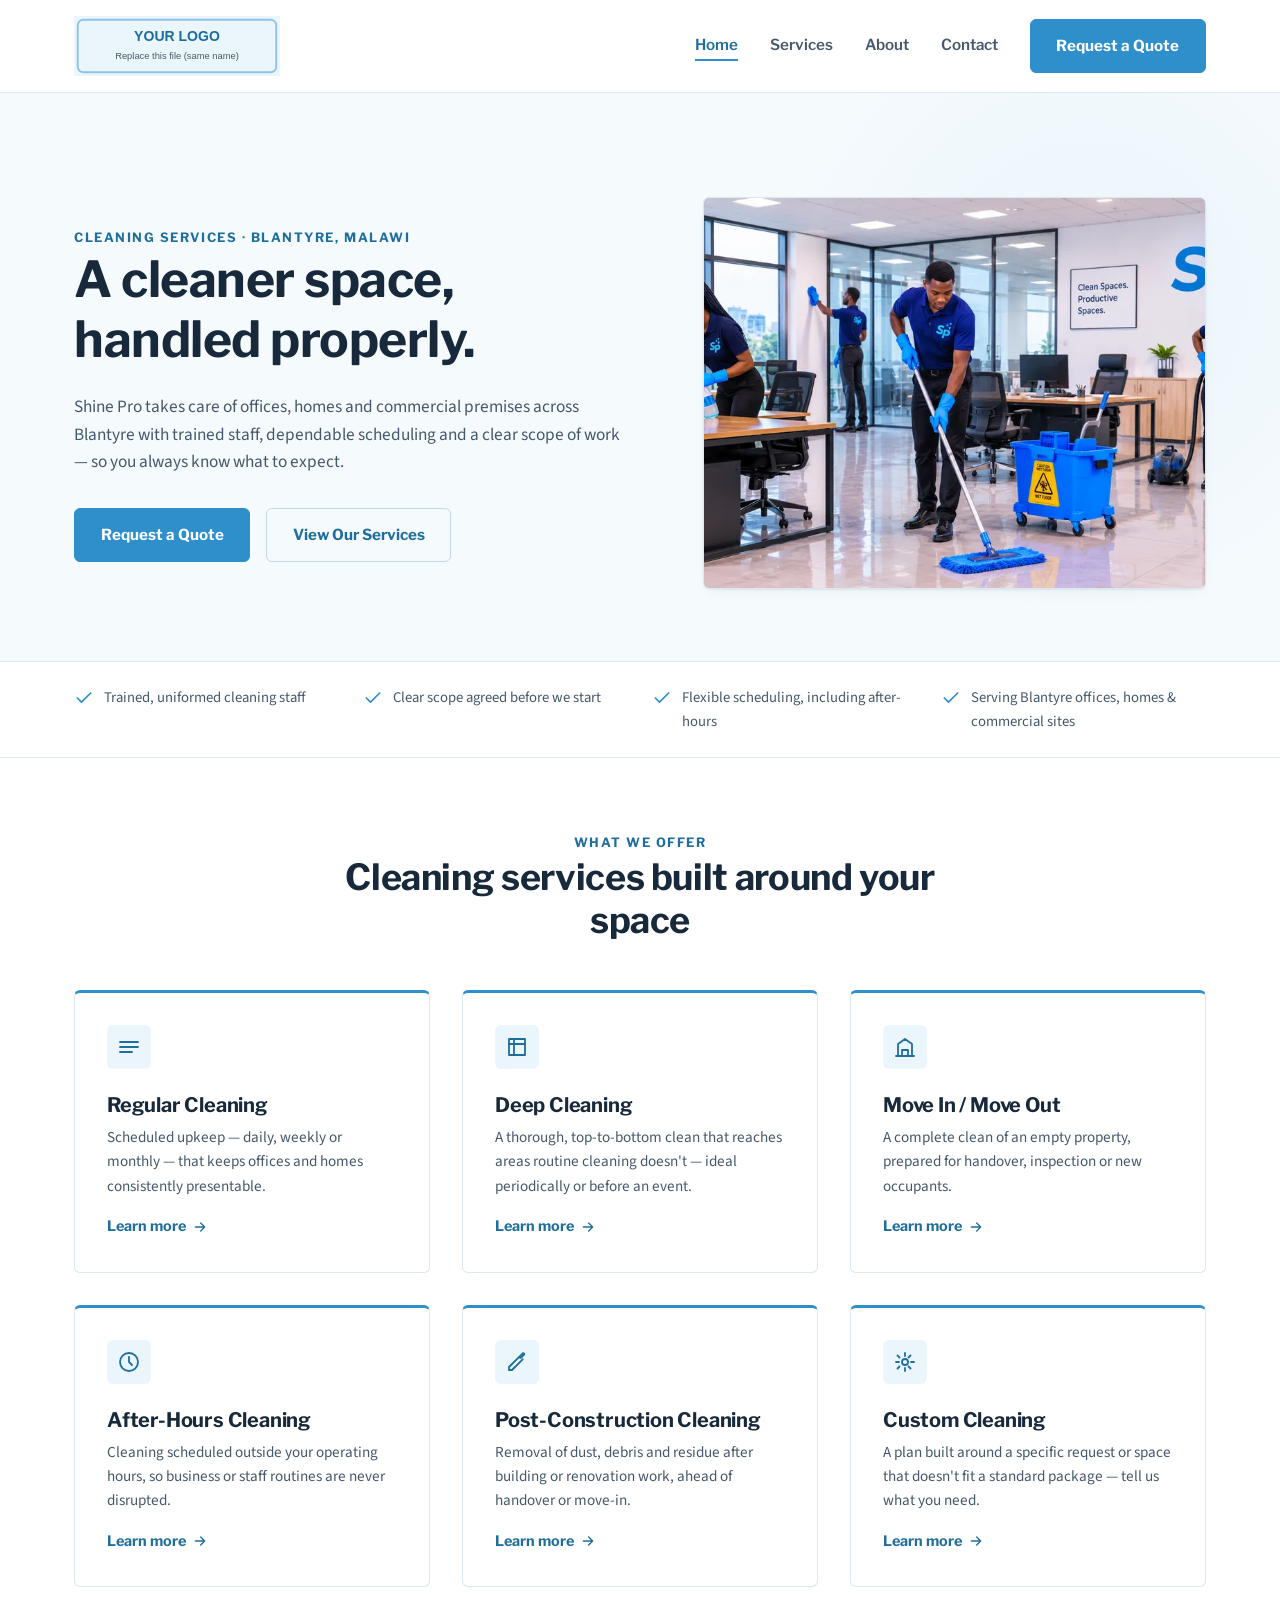
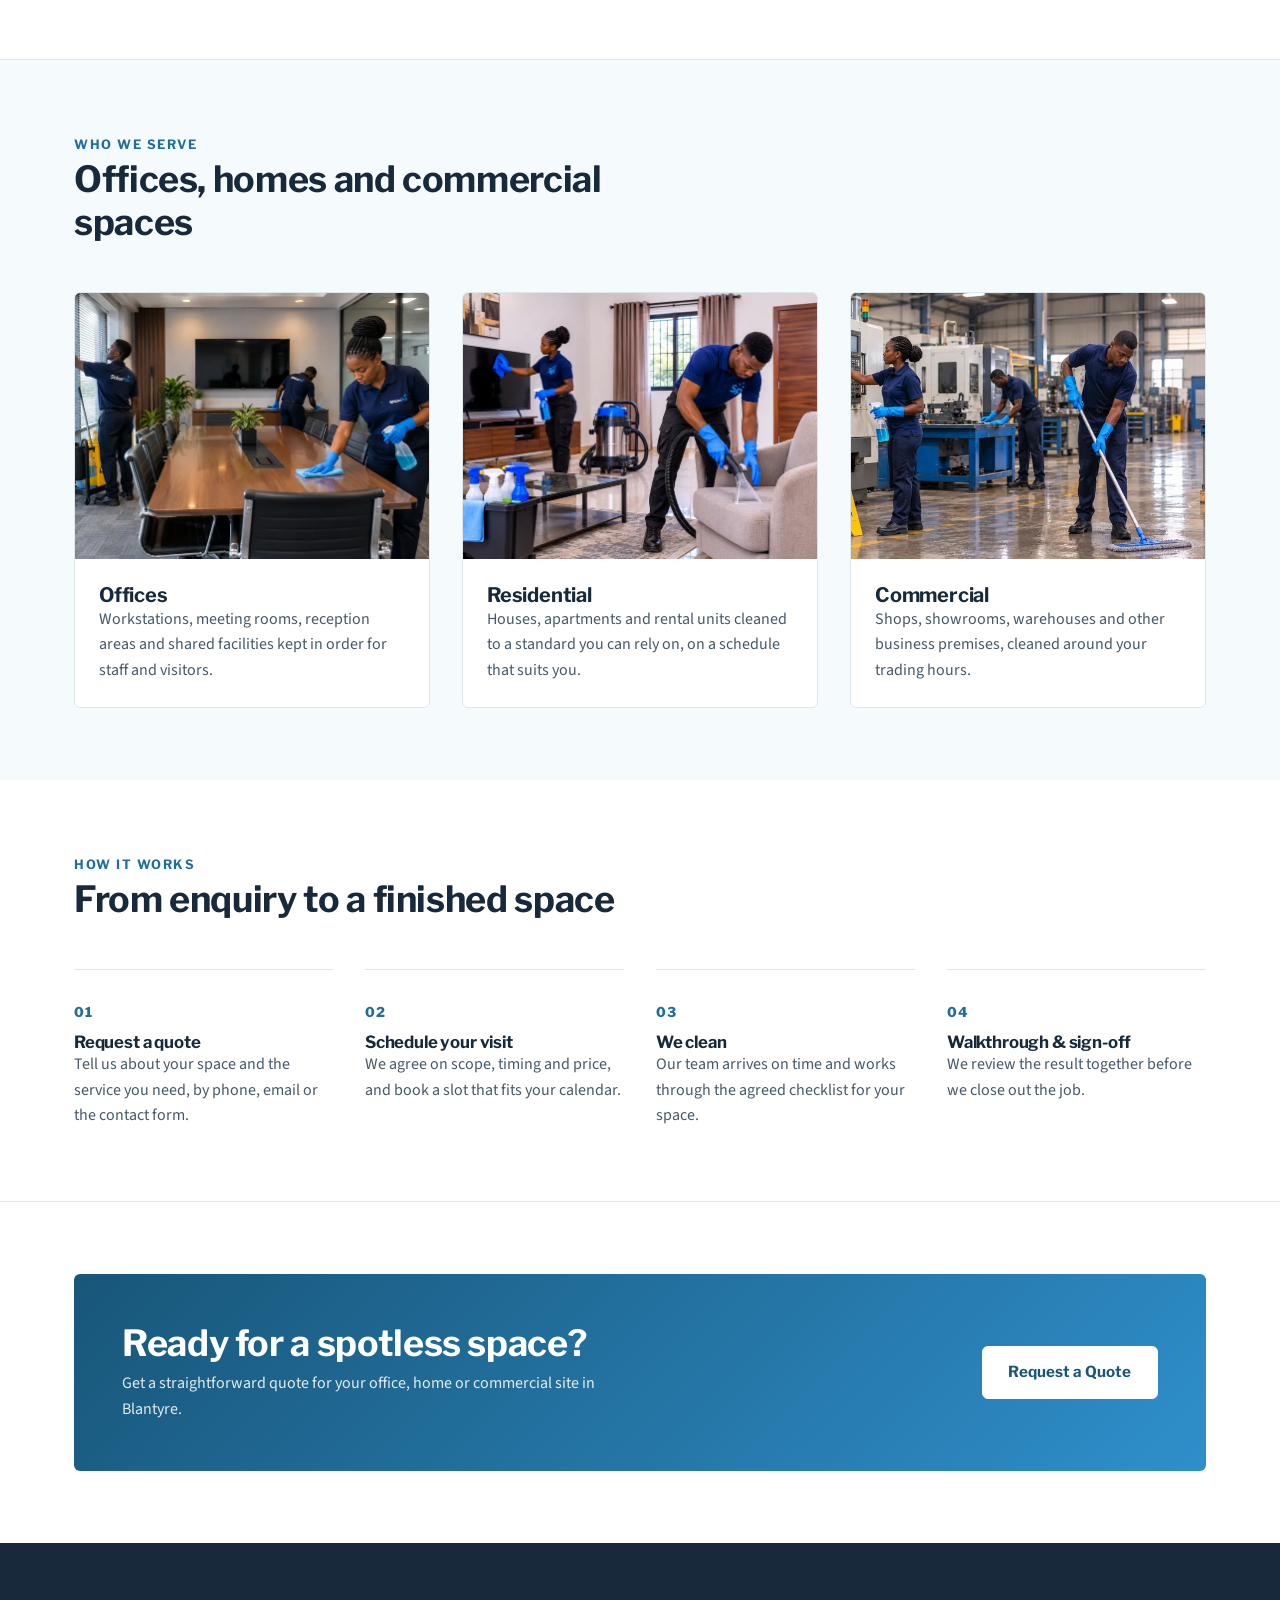
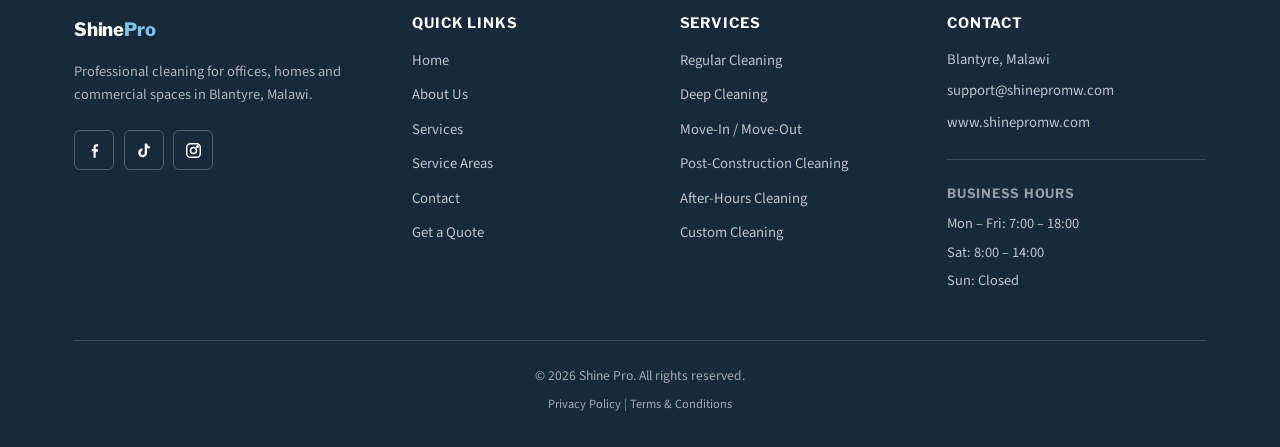
<file: index.html>
<!DOCTYPE html>
<html lang="en">
<head>
<meta charset="UTF-8">
<meta name="viewport" content="width=device-width, initial-scale=1.0">
<title>Shine Pro | Professional Cleaning Services in Blantyre</title>
<meta property="og:type" content="website">
<meta property="og:site_name" content="Shine Pro">
<meta property="og:title" content="Shine Pro | Professional Cleaning Services in Blantyre">
<meta property="og:description" content="Shine Pro provides professional regular, deep, move in/out, after-hours, post-construction and custom cleaning for offices, homes and commercial spaces in Blantyre, Malawi.">
<meta property="og:url" content="https://www.shinepromw.com/">
<meta property="og:image" content="https://www.shinepromw.com/images/og-image.png">
<meta property="og:image:width" content="1200">
<meta property="og:image:height" content="630">
<meta name="twitter:card" content="summary_large_image">
<meta name="twitter:title" content="Shine Pro | Professional Cleaning Services in Blantyre">
<meta name="twitter:description" content="Shine Pro provides professional regular, deep, move in/out, after-hours, post-construction and custom cleaning for offices, homes and commercial spaces in Blantyre, Malawi.">
<meta name="twitter:image" content="https://www.shinepromw.com/images/og-image.png">
<meta name="description" content="Shine Pro offers regular, deep, move in/out, after-hours, post-construction and custom cleaning for offices, homes and businesses in Blantyre.">
<link rel="canonical" href="https://www.shinepromw.com/">
<link rel="icon" type="image/svg+xml" href="images/favicon.svg">
<link rel="preload" as="image" href="images/hero-cleaning.webp" type="image/webp" fetchpriority="high">
<link rel="preconnect" href="https://fonts.googleapis.com">
<link rel="preconnect" href="https://fonts.gstatic.com" crossorigin>
<link href="https://fonts.googleapis.com/css2?family=Libre+Franklin:wght@600;700;800&family=Source+Sans+3:wght@400;600;700&display=swap" rel="stylesheet">
<link rel="stylesheet" href="css/style.css">
</head>
<body>


<header class="site-header">
  <div class="container header-inner">
    <a href="index.html" class="brand" aria-label="Shine Pro home">
      <!-- Logo space: replace images/logo.svg with the real Shine Pro logo file (same filename keeps this working). -->
      <img src="images/logo.svg" alt="Shine Pro logo" class="brand-logo" width="220" height="60">
    </a>

    <nav class="main-nav" id="main-nav" aria-label="Primary">
      <ul class="nav-links">
        <li><a href="index.html" aria-current="page">Home</a></li>
        <li><a href="services.html">Services</a></li>
        <li><a href="about.html">About</a></li>
        <li><a href="contact.html">Contact</a></li>
      </ul>
      <div class="header-actions">
        <a href="contact.html#quote-form" class="btn btn-primary">Request a Quote</a>
      </div>
    </nav>

    <button class="nav-toggle" aria-label="Toggle menu" aria-expanded="false" aria-controls="main-nav">
      <svg viewBox="0 0 24 24" fill="none" stroke="currentColor" stroke-width="2" stroke-linecap="round" aria-hidden="true" focusable="false"><line x1="3" y1="6" x2="21" y2="6"/><line x1="3" y1="12" x2="21" y2="12"/><line x1="3" y1="18" x2="21" y2="18"/></svg>
    </button>
  </div>
</header>

<main id="main-content">

  <!-- Hero -->
  <section class="hero">
    <div class="container hero-inner">
      <div class="hero-copy">
        <span class="eyebrow">Cleaning Services · Blantyre, Malawi</span>
        <h1>A cleaner space, handled properly.</h1>
        <p>Shine Pro takes care of offices, homes and commercial premises across Blantyre with trained staff, dependable scheduling and a clear scope of work — so you always know what to expect.</p>
        <div class="hero-actions">
          <a href="contact.html#quote-form" class="btn btn-primary">Request a Quote</a>
          <a href="services.html" class="btn btn-outline">View Our Services</a>
        </div>
      </div>
      <div class="hero-media img-frame">
        <!-- Suggested photo: a Shine Pro team member cleaning an office or reception area -->
        <img src="images/hero-cleaning.webp" alt="Shine Pro cleaning team at work" width="900" height="700" fetchpriority="high" decoding="async">
      </div>
    </div>
  </section>

  <!-- Trust strip -->
  <section class="trust-strip">
    <div class="container">
      <ul class="trust-list">
        <li class="trust-item">
          <svg viewBox="0 0 24 24" fill="none" stroke="currentColor" stroke-width="2" stroke-linecap="round" stroke-linejoin="round" aria-hidden="true" focusable="false"><path d="M20 6 9 17l-5-5"/></svg>
          <span>Trained, uniformed cleaning staff</span>
        </li>
        <li class="trust-item">
          <svg viewBox="0 0 24 24" fill="none" stroke="currentColor" stroke-width="2" stroke-linecap="round" stroke-linejoin="round" aria-hidden="true" focusable="false"><path d="M20 6 9 17l-5-5"/></svg>
          <span>Clear scope agreed before we start</span>
        </li>
        <li class="trust-item">
          <svg viewBox="0 0 24 24" fill="none" stroke="currentColor" stroke-width="2" stroke-linecap="round" stroke-linejoin="round" aria-hidden="true" focusable="false"><path d="M20 6 9 17l-5-5"/></svg>
          <span>Flexible scheduling, including after-hours</span>
        </li>
        <li class="trust-item">
          <svg viewBox="0 0 24 24" fill="none" stroke="currentColor" stroke-width="2" stroke-linecap="round" stroke-linejoin="round" aria-hidden="true" focusable="false"><path d="M20 6 9 17l-5-5"/></svg>
          <span>Serving Blantyre offices, homes &amp; commercial sites</span>
        </li>
      </ul>
    </div>
  </section>

  <!-- Services overview -->
  <section class="section" id="services">
    <div class="container">
      <div class="section-head section-head--center">
        <span class="eyebrow">What We Offer</span>
        <h2>Cleaning services built around your space</h2>
      </div>

      <div class="grid-3">
        <article class="card">
          <div class="card-icon">
            <svg viewBox="0 0 24 24" fill="none" stroke="currentColor" stroke-width="1.8" stroke-linecap="round" stroke-linejoin="round" aria-hidden="true" focusable="false"><path d="M3 7h18M3 12h18M3 17h12"/></svg>
          </div>
          <h3>Regular Cleaning</h3>
          <p>Scheduled upkeep — daily, weekly or monthly — that keeps offices and homes consistently presentable.</p>
          <a href="services.html#regular-cleaning" class="card-link">Learn more
            <svg viewBox="0 0 24 24" fill="none" stroke="currentColor" stroke-width="2" stroke-linecap="round" stroke-linejoin="round" aria-hidden="true" focusable="false"><path d="M5 12h14M13 6l6 6-6 6"/></svg>
          </a>
        </article>

        <article class="card">
          <div class="card-icon">
            <svg viewBox="0 0 24 24" fill="none" stroke="currentColor" stroke-width="1.8" stroke-linecap="round" stroke-linejoin="round" aria-hidden="true" focusable="false"><path d="M4 4h16v16H4z"/><path d="M4 9h16M9 4v16"/></svg>
          </div>
          <h3>Deep Cleaning</h3>
          <p>A thorough, top-to-bottom clean that reaches areas routine cleaning doesn't — ideal periodically or before an event.</p>
          <a href="services.html#deep-cleaning" class="card-link">Learn more
            <svg viewBox="0 0 24 24" fill="none" stroke="currentColor" stroke-width="2" stroke-linecap="round" stroke-linejoin="round" aria-hidden="true" focusable="false"><path d="M5 12h14M13 6l6 6-6 6"/></svg>
          </a>
        </article>

        <article class="card">
          <div class="card-icon">
            <svg viewBox="0 0 24 24" fill="none" stroke="currentColor" stroke-width="1.8" stroke-linecap="round" stroke-linejoin="round" aria-hidden="true" focusable="false"><path d="M3 21h18M5 21V9l7-5 7 5v12M9 21v-6h6v6"/></svg>
          </div>
          <h3>Move In / Move Out</h3>
          <p>A complete clean of an empty property, prepared for handover, inspection or new occupants.</p>
          <a href="services.html#move-in-out" class="card-link">Learn more
            <svg viewBox="0 0 24 24" fill="none" stroke="currentColor" stroke-width="2" stroke-linecap="round" stroke-linejoin="round" aria-hidden="true" focusable="false"><path d="M5 12h14M13 6l6 6-6 6"/></svg>
          </a>
        </article>

        <article class="card">
          <div class="card-icon">
            <svg viewBox="0 0 24 24" fill="none" stroke="currentColor" stroke-width="1.8" stroke-linecap="round" stroke-linejoin="round" aria-hidden="true" focusable="false"><circle cx="12" cy="12" r="9"/><path d="M12 7v5l3 3"/></svg>
          </div>
          <h3>After-Hours Cleaning</h3>
          <p>Cleaning scheduled outside your operating hours, so business or staff routines are never disrupted.</p>
          <a href="services.html#after-hours" class="card-link">Learn more
            <svg viewBox="0 0 24 24" fill="none" stroke="currentColor" stroke-width="2" stroke-linecap="round" stroke-linejoin="round" aria-hidden="true" focusable="false"><path d="M5 12h14M13 6l6 6-6 6"/></svg>
          </a>
        </article>

        <article class="card">
          <div class="card-icon">
            <svg viewBox="0 0 24 24" fill="none" stroke="currentColor" stroke-width="1.8" stroke-linecap="round" stroke-linejoin="round" aria-hidden="true" focusable="false"><path d="M14.7 6.3a1 1 0 0 0 1.4 1.4l3-3a1 1 0 0 0-1.4-1.4Zm0 0L4 17v3h3L17.7 9.3"/></svg>
          </div>
          <h3>Post-Construction Cleaning</h3>
          <p>Removal of dust, debris and residue after building or renovation work, ahead of handover or move-in.</p>
          <a href="services.html#post-construction" class="card-link">Learn more
            <svg viewBox="0 0 24 24" fill="none" stroke="currentColor" stroke-width="2" stroke-linecap="round" stroke-linejoin="round" aria-hidden="true" focusable="false"><path d="M5 12h14M13 6l6 6-6 6"/></svg>
          </a>
        </article>

        <article class="card">
          <div class="card-icon">
            <svg viewBox="0 0 24 24" fill="none" stroke="currentColor" stroke-width="1.8" stroke-linecap="round" stroke-linejoin="round" aria-hidden="true" focusable="false"><path d="M12 3v3m0 12v3m9-9h-3M6 12H3m14.5-6.5-2 2m-9 9-2 2m0-13 2 2m9 9 2 2"/><circle cx="12" cy="12" r="3"/></svg>
          </div>
          <h3>Custom Cleaning</h3>
          <p>A plan built around a specific request or space that doesn't fit a standard package — tell us what you need.</p>
          <a href="services.html#custom-cleaning" class="card-link">Learn more
            <svg viewBox="0 0 24 24" fill="none" stroke="currentColor" stroke-width="2" stroke-linecap="round" stroke-linejoin="round" aria-hidden="true" focusable="false"><path d="M5 12h14M13 6l6 6-6 6"/></svg>
          </a>
        </article>
      </div>
    </div>
  </section>

  <!-- Who we serve -->
  <section class="section section--tint section--border-top">
    <div class="container">
      <div class="section-head">
        <span class="eyebrow">Who We Serve</span>
        <h2>Offices, homes and commercial spaces</h2>
      </div>

      <div class="grid-3">
        <article class="sector-card">
          <div class="img-frame" style="border:0; border-radius:0;">
            <img src="images/office-cleaning.webp" alt="Office space cleaned by Shine Pro" width="700" height="520" loading="lazy" decoding="async">
          </div>
          <div class="sector-card-body">
            <h3>Offices</h3>
            <p>Workstations, meeting rooms, reception areas and shared facilities kept in order for staff and visitors.</p>
          </div>
        </article>
        <article class="sector-card">
          <div class="img-frame" style="border:0; border-radius:0;">
            <img src="images/residential-cleaning.webp" alt="Residential home cleaned by Shine Pro" width="700" height="520" loading="lazy" decoding="async">
          </div>
          <div class="sector-card-body">
            <h3>Residential</h3>
            <p>Houses, apartments and rental units cleaned to a standard you can rely on, on a schedule that suits you.</p>
          </div>
        </article>
        <article class="sector-card">
          <div class="img-frame" style="border:0; border-radius:0;">
            <img src="images/commercial-cleaning.webp" alt="Commercial premises cleaned by Shine Pro" width="700" height="520" loading="lazy" decoding="async">
          </div>
          <div class="sector-card-body">
            <h3>Commercial</h3>
            <p>Shops, showrooms, warehouses and other business premises, cleaned around your trading hours.</p>
          </div>
        </article>
      </div>
    </div>
  </section>

  <!-- How it works -->
  <section class="section">
    <div class="container">
      <div class="section-head">
        <span class="eyebrow">How It Works</span>
        <h2>From enquiry to a finished space</h2>
      </div>

      <div class="steps">
        <div class="step">
          <span class="step-number">01</span>
          <h4>Request a quote</h4>
          <p>Tell us about your space and the service you need, by phone, email or the contact form.</p>
        </div>
        <div class="step">
          <span class="step-number">02</span>
          <h4>Schedule your visit</h4>
          <p>We agree on scope, timing and price, and book a slot that fits your calendar.</p>
        </div>
        <div class="step">
          <span class="step-number">03</span>
          <h4>We clean</h4>
          <p>Our team arrives on time and works through the agreed checklist for your space.</p>
        </div>
        <div class="step">
          <span class="step-number">04</span>
          <h4>Walkthrough &amp; sign-off</h4>
          <p>We review the result together before we close out the job.</p>
        </div>
      </div>
    </div>
  </section>

  <!-- CTA -->
  <section class="section section--border-top">
    <div class="container">
      <div class="cta-banner">
        <div>
          <h2>Ready for a spotless space?</h2>
          <p>Get a straightforward quote for your office, home or commercial site in Blantyre.</p>
        </div>
        <div class="cta-actions">
          <a href="contact.html#quote-form" class="btn btn-on-dark">Request a Quote</a>
        </div>
      </div>
    </div>
  </section>

</main>

<footer class="site-footer">
  <div class="container">
    <div class="footer-grid">
      <div class="footer-brand">
        <span class="brand-name">Shine<span>Pro</span></span>
        <p>Professional cleaning for offices, homes and commercial spaces in Blantyre, Malawi.</p>
        <div class="footer-social">
          <a class="social-btn" href="https://facebook.com/shinepro" target="_blank" rel="noopener" aria-label="Shine Pro on Facebook">
            <svg viewBox="0 0 24 24" fill="currentColor" aria-hidden="true" focusable="false"><path d="M13.5 21v-7.5H16l.4-3H13.5V8.4c0-.87.24-1.46 1.5-1.46H16.5V4.36C16.24 4.32 15.36 4.25 14.34 4.25c-2.13 0-3.59 1.3-3.59 3.68v2.07H8.5v3H10.75V21Z"/></svg>
          </a>
          <a class="social-btn" href="https://www.tiktok.com/@shinepro" target="_blank" rel="noopener" aria-label="Shine Pro on TikTok">
            <svg viewBox="0 0 24 24" fill="currentColor" aria-hidden="true" focusable="false"><path d="M16.5 3c.3 1.8 1.5 3.2 3.5 3.5v3c-1.3 0-2.5-.4-3.5-1.1v6.4c0 3.2-2.4 5.7-5.6 5.7S5.3 17.9 5.3 14.8c0-3 2.3-5.4 5.3-5.6v3.1c-1.2.2-2.2 1.2-2.2 2.5 0 1.4 1.2 2.6 2.6 2.6s2.6-1.1 2.6-2.6V3Z"/></svg>
          </a>
          <a class="social-btn" href="https://instagram.com/shinepro" target="_blank" rel="noopener" aria-label="Shine Pro on Instagram">
            <svg viewBox="0 0 24 24" fill="none" stroke="currentColor" stroke-width="1.8" aria-hidden="true" focusable="false"><rect x="3.5" y="3.5" width="17" height="17" rx="4.5"/><circle cx="12" cy="12" r="3.8"/><circle cx="17" cy="7" r="1"/></svg>
          </a>
        </div>
      </div>

      <div class="footer-col">
        <h4>Quick Links</h4>
        <ul>
          <li><a href="index.html">Home</a></li>
          <li><a href="about.html">About Us</a></li>
          <li><a href="services.html">Services</a></li>
          <li><a href="services.html#service-areas">Service Areas</a></li>
          <li><a href="contact.html">Contact</a></li>
          <li><a href="contact.html#quote-form">Get a Quote</a></li>
        </ul>
      </div>

      <div class="footer-col">
        <h4>Services</h4>
        <ul>
          <li><a href="services.html#regular-cleaning">Regular Cleaning</a></li>
          <li><a href="services.html#deep-cleaning">Deep Cleaning</a></li>
          <li><a href="services.html#move-in-out">Move-In / Move-Out</a></li>
          <li><a href="services.html#post-construction">Post-Construction Cleaning</a></li>
          <li><a href="services.html#after-hours">After-Hours Cleaning</a></li>
          <li><a href="services.html#custom-cleaning">Custom Cleaning</a></li>
        </ul>
      </div>

      <div class="footer-col">
        <h4>Contact</h4>
        <address>
          <span>Blantyre, Malawi</span>
          <a href="mailto:support@shinepromw.com">support@shinepromw.com</a>
          <a href="https://www.shinepromw.com">www.shinepromw.com</a>
        </address>
        <div class="footer-hours">
          <span class="footer-hours-label">Business Hours</span>
          <ul>
            <li>Mon &ndash; Fri: 7:00 &ndash; 18:00</li>
            <li>Sat: 8:00 &ndash; 14:00</li>
            <li>Sun: Closed</li>
          </ul>
        </div>
      </div>
    </div>

    <div class="footer-bottom">
      <div class="footer-bottom-copy">&copy; <span data-current-year>2026</span> Shine Pro. All rights reserved.</div>
      <div class="footer-legal-links"><a href="privacy-policy.html">Privacy Policy</a> <span aria-hidden="true">|</span> <a href="terms.html">Terms &amp; Conditions</a></div>
    </div>
  </div>
</footer>



<script src="js/script.js" defer></script>
</body>
</html>
</file>
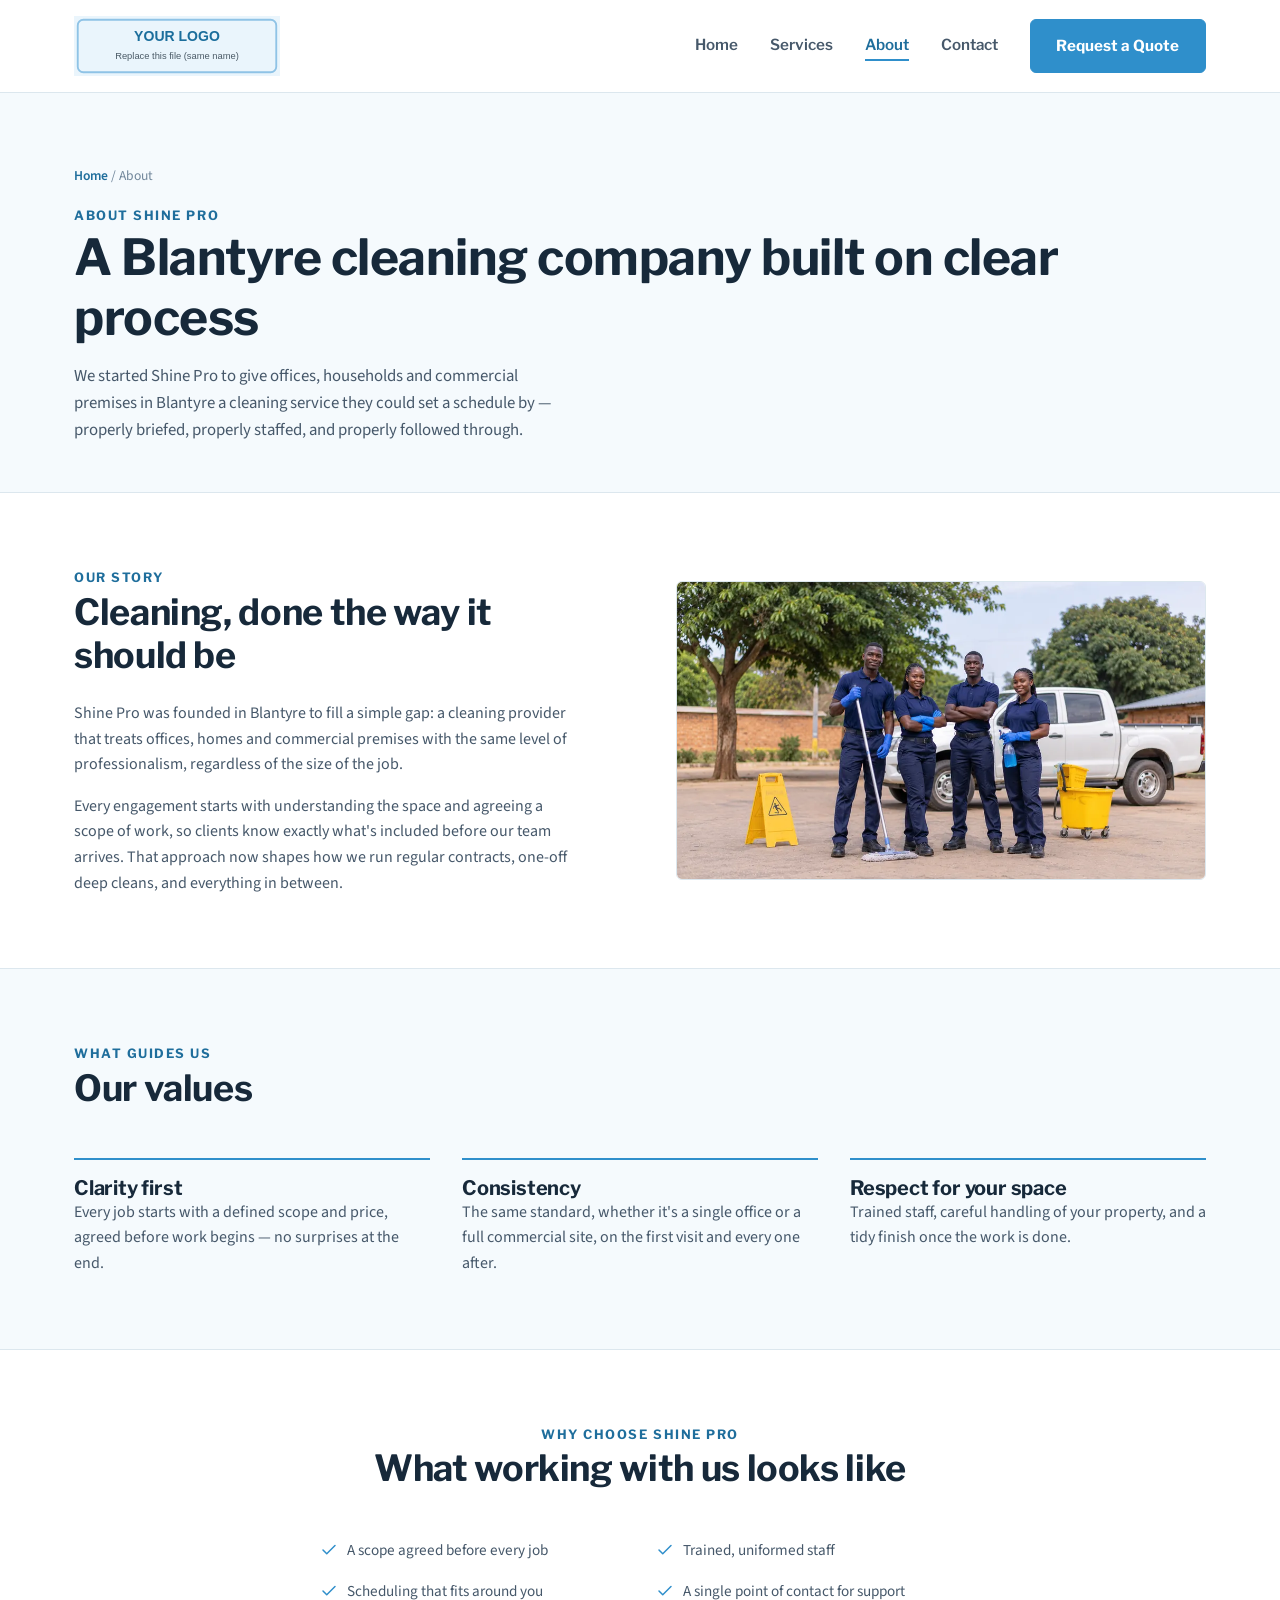
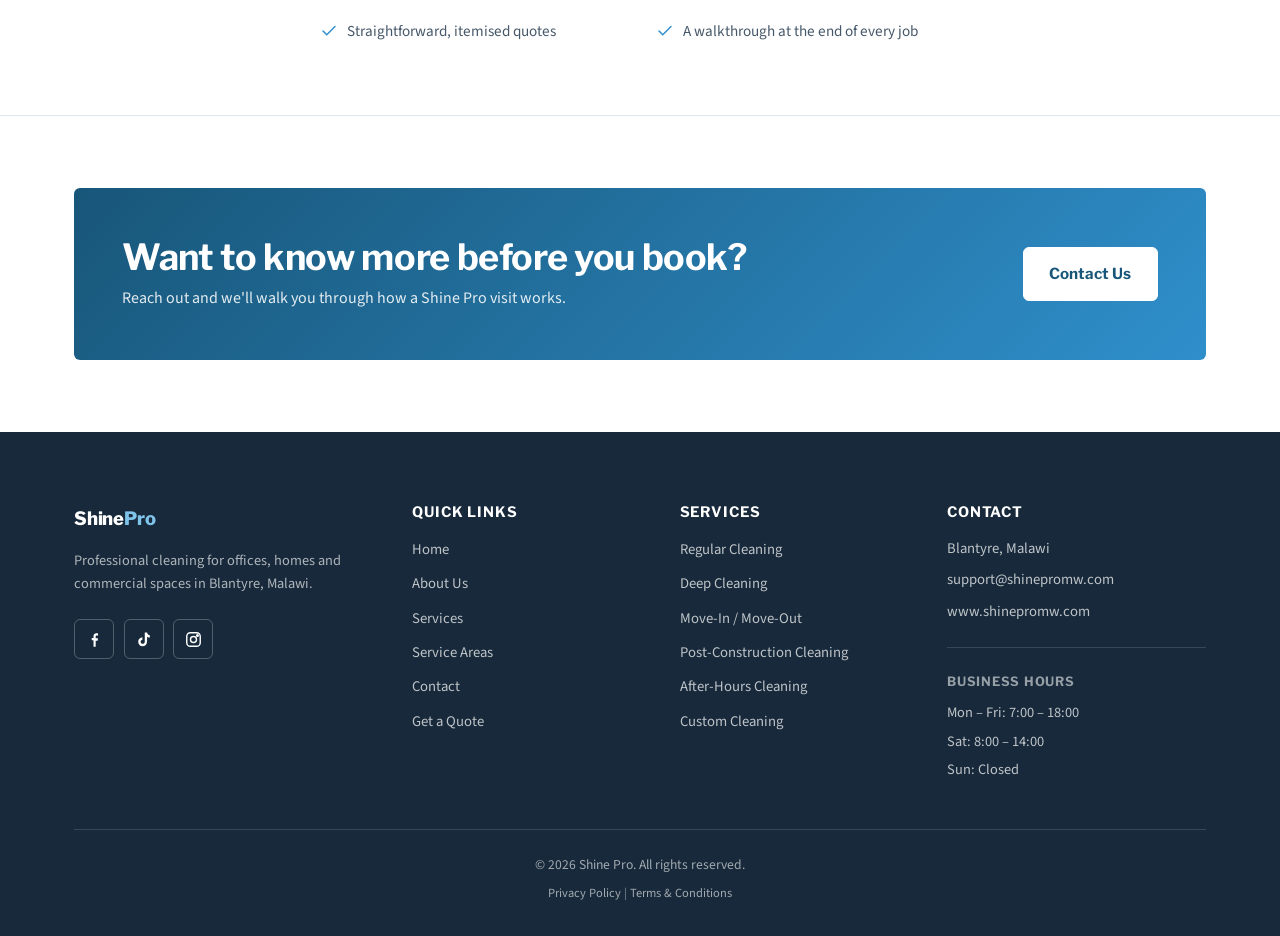
<file: about.html>
<!DOCTYPE html>
<html lang="en">
<head>
<meta charset="UTF-8">
<meta name="viewport" content="width=device-width, initial-scale=1.0">
<title>About Us | Shine Pro Cleaning — Blantyre</title>
<meta property="og:type" content="website">
<meta property="og:site_name" content="Shine Pro">
<meta property="og:title" content="About Us | Shine Pro Cleaning — Blantyre">
<meta property="og:description" content="Shine Pro is a Blantyre-based cleaning company serving offices, residential and commercial spaces with trained staff and a clear, dependable process.">
<meta property="og:url" content="https://www.shinepromw.com/about.html">
<meta property="og:image" content="https://www.shinepromw.com/images/og-image.png">
<meta property="og:image:width" content="1200">
<meta property="og:image:height" content="630">
<meta name="twitter:card" content="summary_large_image">
<meta name="twitter:title" content="About Us | Shine Pro Cleaning — Blantyre">
<meta name="twitter:description" content="Shine Pro is a Blantyre-based cleaning company serving offices, residential and commercial spaces with trained staff and a clear, dependable process.">
<meta name="twitter:image" content="https://www.shinepromw.com/images/og-image.png">
<meta name="description" content="Shine Pro is a Blantyre-based cleaning company serving offices, residential and commercial spaces with trained staff and a clear, dependable process.">
<link rel="canonical" href="https://www.shinepromw.com/about.html">
<link rel="icon" type="image/svg+xml" href="images/favicon.svg">
<link rel="preconnect" href="https://fonts.googleapis.com">
<link rel="preconnect" href="https://fonts.gstatic.com" crossorigin>
<link href="https://fonts.googleapis.com/css2?family=Libre+Franklin:wght@600;700;800&family=Source+Sans+3:wght@400;600;700&display=swap" rel="stylesheet">
<link rel="stylesheet" href="css/style.css">
</head>
<body>


<header class="site-header">
  <div class="container header-inner">
    <a href="index.html" class="brand" aria-label="Shine Pro home">
      <img src="images/logo.svg" alt="Shine Pro logo" class="brand-logo" width="220" height="60">
    </a>
    <nav class="main-nav" id="main-nav" aria-label="Primary">
      <ul class="nav-links">
        <li><a href="index.html">Home</a></li>
        <li><a href="services.html">Services</a></li>
        <li><a href="about.html" aria-current="page">About</a></li>
        <li><a href="contact.html">Contact</a></li>
      </ul>
      <div class="header-actions">
        <a href="contact.html#quote-form" class="btn btn-primary">Request a Quote</a>
      </div>
    </nav>
    <button class="nav-toggle" aria-label="Toggle menu" aria-expanded="false" aria-controls="main-nav">
      <svg viewBox="0 0 24 24" fill="none" stroke="currentColor" stroke-width="2" stroke-linecap="round" aria-hidden="true" focusable="false"><line x1="3" y1="6" x2="21" y2="6"/><line x1="3" y1="12" x2="21" y2="12"/><line x1="3" y1="18" x2="21" y2="18"/></svg>
    </button>
  </div>
</header>

<main id="main-content">

  <section class="page-header">
    <div class="container">
      <div class="breadcrumbs"><a href="index.html">Home</a> / About</div>
      <span class="eyebrow">About Shine Pro</span>
      <h1>A Blantyre cleaning company built on clear process</h1>
      <p>We started Shine Pro to give offices, households and commercial premises in Blantyre a cleaning service they could set a schedule by — properly briefed, properly staffed, and properly followed through.</p>
    </div>
  </section>

  <section class="section">
    <div class="container">
      <div class="hero-inner" style="grid-template-columns: 1fr 1fr; align-items:center; padding-block:0;">
        <div>
          <span class="eyebrow">Our Story</span>
          <h2>Cleaning, done the way it should be</h2>
          <p style="margin-top:var(--space-3);">Shine Pro was founded in Blantyre to fill a simple gap: a cleaning provider that treats offices, homes and commercial premises with the same level of professionalism, regardless of the size of the job.</p>
          <p style="margin-top:var(--space-2);">Every engagement starts with understanding the space and agreeing a scope of work, so clients know exactly what's included before our team arrives. That approach now shapes how we run regular contracts, one-off deep cleans, and everything in between.</p>
        </div>
        <div class="img-frame">
          <img src="images/about-team.webp" alt="Shine Pro team on site" width="900" height="700" loading="lazy" decoding="async">
        </div>
      </div>
    </div>
  </section>

  <section class="section section--tint section--border-top">
    <div class="container">
      <div class="section-head">
        <span class="eyebrow">What Guides Us</span>
        <h2>Our values</h2>
      </div>
      <div class="grid-3">
        <div class="value-item">
          <h3>Clarity first</h3>
          <p>Every job starts with a defined scope and price, agreed before work begins — no surprises at the end.</p>
        </div>
        <div class="value-item">
          <h3>Consistency</h3>
          <p>The same standard, whether it's a single office or a full commercial site, on the first visit and every one after.</p>
        </div>
        <div class="value-item">
          <h3>Respect for your space</h3>
          <p>Trained staff, careful handling of your property, and a tidy finish once the work is done.</p>
        </div>
      </div>
    </div>
  </section>

  <section class="section section--border-top">
    <div class="container">
      <div class="section-head section-head--center">
        <span class="eyebrow">Why Choose Shine Pro</span>
        <h2>What working with us looks like</h2>
      </div>
      <ul class="check-list" style="max-width:640px; margin-inline:auto; grid-template-columns:1fr 1fr; display:grid; gap:1rem 2rem;">
        <li><svg viewBox="0 0 24 24" fill="none" stroke="currentColor" stroke-width="2" stroke-linecap="round" stroke-linejoin="round" aria-hidden="true" focusable="false"><path d="M20 6 9 17l-5-5"/></svg>A scope agreed before every job</li>
        <li><svg viewBox="0 0 24 24" fill="none" stroke="currentColor" stroke-width="2" stroke-linecap="round" stroke-linejoin="round" aria-hidden="true" focusable="false"><path d="M20 6 9 17l-5-5"/></svg>Trained, uniformed staff</li>
        <li><svg viewBox="0 0 24 24" fill="none" stroke="currentColor" stroke-width="2" stroke-linecap="round" stroke-linejoin="round" aria-hidden="true" focusable="false"><path d="M20 6 9 17l-5-5"/></svg>Scheduling that fits around you</li>
        <li><svg viewBox="0 0 24 24" fill="none" stroke="currentColor" stroke-width="2" stroke-linecap="round" stroke-linejoin="round" aria-hidden="true" focusable="false"><path d="M20 6 9 17l-5-5"/></svg>A single point of contact for support</li>
        <li><svg viewBox="0 0 24 24" fill="none" stroke="currentColor" stroke-width="2" stroke-linecap="round" stroke-linejoin="round" aria-hidden="true" focusable="false"><path d="M20 6 9 17l-5-5"/></svg>Straightforward, itemised quotes</li>
        <li><svg viewBox="0 0 24 24" fill="none" stroke="currentColor" stroke-width="2" stroke-linecap="round" stroke-linejoin="round" aria-hidden="true" focusable="false"><path d="M20 6 9 17l-5-5"/></svg>A walkthrough at the end of every job</li>
      </ul>
    </div>
  </section>

  <section class="section section--border-top">
    <div class="container">
      <div class="cta-banner">
        <div>
          <h2>Want to know more before you book?</h2>
          <p>Reach out and we'll walk you through how a Shine Pro visit works.</p>
        </div>
        <div class="cta-actions">
          <a href="contact.html" class="btn btn-on-dark">Contact Us</a>
        </div>
      </div>
    </div>
  </section>

</main>

<footer class="site-footer">
  <div class="container">
    <div class="footer-grid">
      <div class="footer-brand">
        <span class="brand-name">Shine<span>Pro</span></span>
        <p>Professional cleaning for offices, homes and commercial spaces in Blantyre, Malawi.</p>
        <div class="footer-social">
          <a class="social-btn" href="https://facebook.com/shinepro" target="_blank" rel="noopener" aria-label="Shine Pro on Facebook">
            <svg viewBox="0 0 24 24" fill="currentColor" aria-hidden="true" focusable="false"><path d="M13.5 21v-7.5H16l.4-3H13.5V8.4c0-.87.24-1.46 1.5-1.46H16.5V4.36C16.24 4.32 15.36 4.25 14.34 4.25c-2.13 0-3.59 1.3-3.59 3.68v2.07H8.5v3H10.75V21Z"/></svg>
          </a>
          <a class="social-btn" href="https://www.tiktok.com/@shinepro" target="_blank" rel="noopener" aria-label="Shine Pro on TikTok">
            <svg viewBox="0 0 24 24" fill="currentColor" aria-hidden="true" focusable="false"><path d="M16.5 3c.3 1.8 1.5 3.2 3.5 3.5v3c-1.3 0-2.5-.4-3.5-1.1v6.4c0 3.2-2.4 5.7-5.6 5.7S5.3 17.9 5.3 14.8c0-3 2.3-5.4 5.3-5.6v3.1c-1.2.2-2.2 1.2-2.2 2.5 0 1.4 1.2 2.6 2.6 2.6s2.6-1.1 2.6-2.6V3Z"/></svg>
          </a>
          <a class="social-btn" href="https://instagram.com/shinepro" target="_blank" rel="noopener" aria-label="Shine Pro on Instagram">
            <svg viewBox="0 0 24 24" fill="none" stroke="currentColor" stroke-width="1.8" aria-hidden="true" focusable="false"><rect x="3.5" y="3.5" width="17" height="17" rx="4.5"/><circle cx="12" cy="12" r="3.8"/><circle cx="17" cy="7" r="1"/></svg>
          </a>
        </div>
      </div>
      <div class="footer-col">
        <h4>Quick Links</h4>
        <ul>
          <li><a href="index.html">Home</a></li>
          <li><a href="about.html">About Us</a></li>
          <li><a href="services.html">Services</a></li>
          <li><a href="services.html#service-areas">Service Areas</a></li>
          <li><a href="contact.html">Contact</a></li>
          <li><a href="contact.html#quote-form">Get a Quote</a></li>
        </ul>
      </div>

      <div class="footer-col">
        <h4>Services</h4>
        <ul>
          <li><a href="services.html#regular-cleaning">Regular Cleaning</a></li>
          <li><a href="services.html#deep-cleaning">Deep Cleaning</a></li>
          <li><a href="services.html#move-in-out">Move-In / Move-Out</a></li>
          <li><a href="services.html#post-construction">Post-Construction Cleaning</a></li>
          <li><a href="services.html#after-hours">After-Hours Cleaning</a></li>
          <li><a href="services.html#custom-cleaning">Custom Cleaning</a></li>
        </ul>
      </div>

      <div class="footer-col">
        <h4>Contact</h4>
        <address>
          <span>Blantyre, Malawi</span>
          <a href="mailto:support@shinepromw.com">support@shinepromw.com</a>
          <a href="https://www.shinepromw.com">www.shinepromw.com</a>
        </address>
        <div class="footer-hours">
          <span class="footer-hours-label">Business Hours</span>
          <ul>
            <li>Mon &ndash; Fri: 7:00 &ndash; 18:00</li>
            <li>Sat: 8:00 &ndash; 14:00</li>
            <li>Sun: Closed</li>
          </ul>
        </div>
      </div>
    </div>

    <div class="footer-bottom">
      <div class="footer-bottom-copy">&copy; <span data-current-year>2026</span> Shine Pro. All rights reserved.</div>
      <div class="footer-legal-links"><a href="privacy-policy.html">Privacy Policy</a> <span aria-hidden="true">|</span> <a href="terms.html">Terms &amp; Conditions</a></div>
    </div>
  </div>
</footer>



<script src="js/script.js" defer></script>
</body>
</html>
</file>
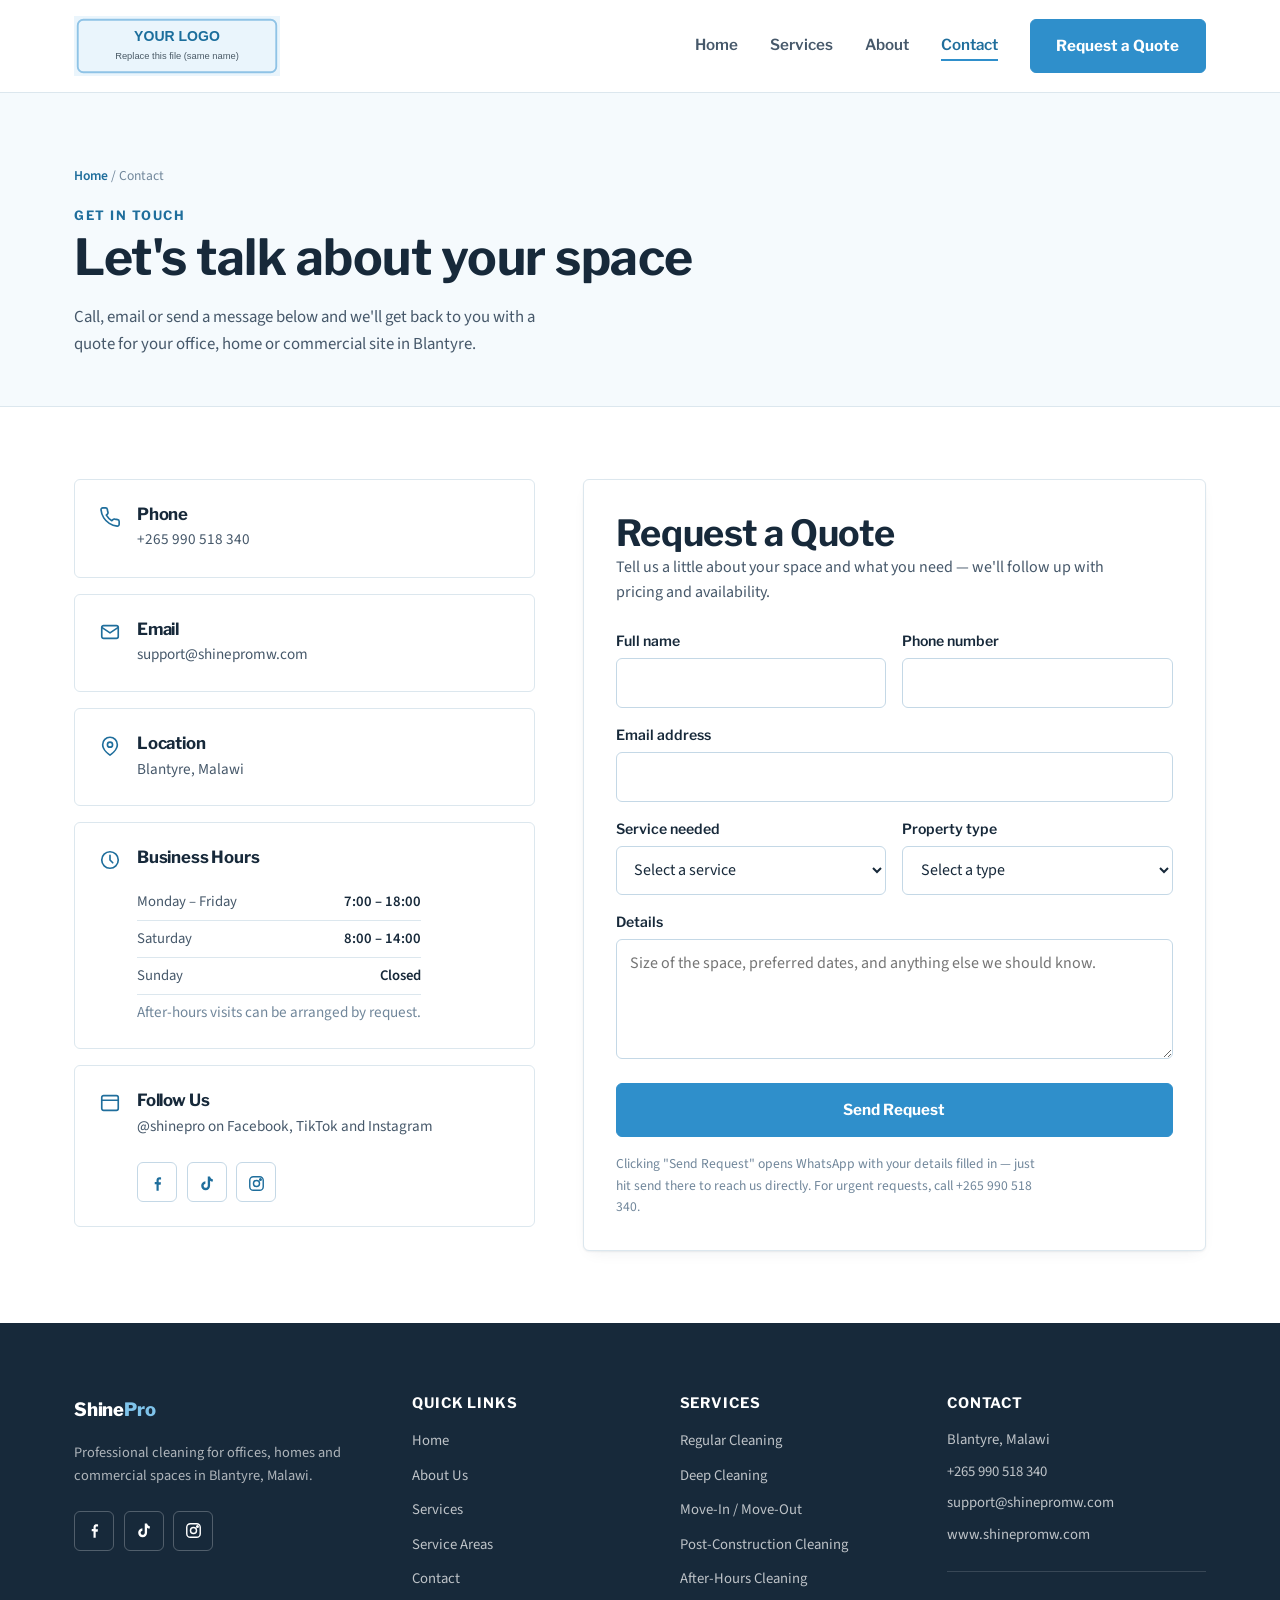
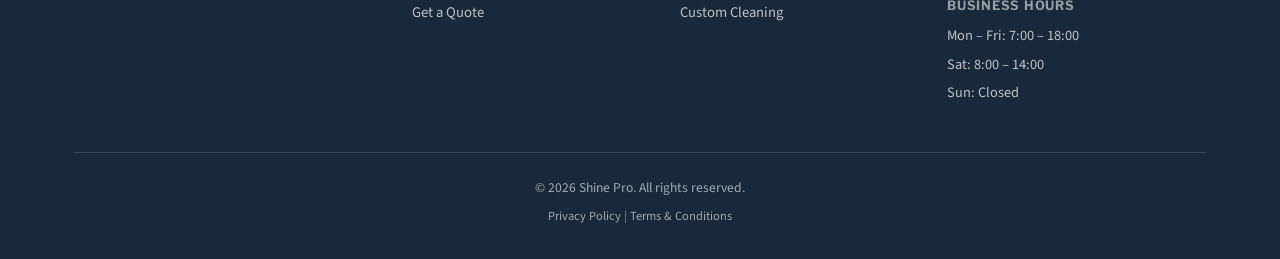
<file: contact.html>
<!DOCTYPE html>
<html lang="en">
<head>
<meta charset="UTF-8">
<meta name="viewport" content="width=device-width, initial-scale=1.0">
<title>Contact Us | Shine Pro Cleaning — Blantyre</title>
<meta property="og:type" content="website">
<meta property="og:site_name" content="Shine Pro">
<meta property="og:title" content="Contact Us | Shine Pro Cleaning — Blantyre">
<meta property="og:description" content="Get in touch with Shine Pro for a cleaning quote in Blantyre. Email support@shinepromw.com or send us a message.">
<meta property="og:url" content="https://www.shinepromw.com/contact.html">
<meta property="og:image" content="https://www.shinepromw.com/images/og-image.png">
<meta property="og:image:width" content="1200">
<meta property="og:image:height" content="630">
<meta name="twitter:card" content="summary_large_image">
<meta name="twitter:title" content="Contact Us | Shine Pro Cleaning — Blantyre">
<meta name="twitter:description" content="Get in touch with Shine Pro for a cleaning quote in Blantyre. Email support@shinepromw.com or send us a message.">
<meta name="twitter:image" content="https://www.shinepromw.com/images/og-image.png">
<meta name="description" content="Get in touch with Shine Pro for a cleaning quote in Blantyre. Email support@shinepromw.com or send us a message.">
<link rel="canonical" href="https://www.shinepromw.com/contact.html">
<link rel="icon" type="image/svg+xml" href="images/favicon.svg">
<link rel="preconnect" href="https://fonts.googleapis.com">
<link rel="preconnect" href="https://fonts.gstatic.com" crossorigin>
<link href="https://fonts.googleapis.com/css2?family=Libre+Franklin:wght@600;700;800&family=Source+Sans+3:wght@400;600;700&display=swap" rel="stylesheet">
<link rel="stylesheet" href="css/style.css">
</head>
<body>


<header class="site-header">
  <div class="container header-inner">
    <a href="index.html" class="brand" aria-label="Shine Pro home">
      <img src="images/logo.svg" alt="Shine Pro logo" class="brand-logo" width="220" height="60">
    </a>
    <nav class="main-nav" id="main-nav" aria-label="Primary">
      <ul class="nav-links">
        <li><a href="index.html">Home</a></li>
        <li><a href="services.html">Services</a></li>
        <li><a href="about.html">About</a></li>
        <li><a href="contact.html" aria-current="page">Contact</a></li>
      </ul>
      <div class="header-actions">
        <a href="contact.html#quote-form" class="btn btn-primary">Request a Quote</a>
      </div>
    </nav>
    <button class="nav-toggle" aria-label="Toggle menu" aria-expanded="false" aria-controls="main-nav">
      <svg viewBox="0 0 24 24" fill="none" stroke="currentColor" stroke-width="2" stroke-linecap="round" aria-hidden="true" focusable="false"><line x1="3" y1="6" x2="21" y2="6"/><line x1="3" y1="12" x2="21" y2="12"/><line x1="3" y1="18" x2="21" y2="18"/></svg>
    </button>
  </div>
</header>

<main id="main-content">

  <section class="page-header">
    <div class="container">
      <div class="breadcrumbs"><a href="index.html">Home</a> / Contact</div>
      <span class="eyebrow">Get In Touch</span>
      <h1>Let's talk about your space</h1>
      <p>Call, email or send a message below and we'll get back to you with a quote for your office, home or commercial site in Blantyre.</p>
    </div>
  </section>

  <section class="section">
    <div class="container">
      <div class="contact-grid">

        <div class="contact-info">
          <div class="contact-card">
            <svg viewBox="0 0 24 24" fill="none" stroke="currentColor" stroke-width="1.8" stroke-linecap="round" stroke-linejoin="round" aria-hidden="true" focusable="false"><path d="M22 16.9v3a2 2 0 0 1-2.2 2 19.8 19.8 0 0 1-8.6-3 19.5 19.5 0 0 1-6-6 19.8 19.8 0 0 1-3-8.7A2 2 0 0 1 4.1 2h3a2 2 0 0 1 2 1.7c.1 1 .3 2 .6 3a2 2 0 0 1-.5 2.1L8 10a16 16 0 0 0 6 6l1.2-1.2a2 2 0 0 1 2.1-.5c1 .3 2 .5 3 .6a2 2 0 0 1 1.7 2Z"/></svg>
            <div>
              <h4>Phone</h4>
              <a href="tel:+265990518340">+265 990 518 340</a>
            </div>
          </div>

          <div class="contact-card">
            <svg viewBox="0 0 24 24" fill="none" stroke="currentColor" stroke-width="1.8" stroke-linecap="round" stroke-linejoin="round" aria-hidden="true" focusable="false"><rect x="3" y="5" width="18" height="14" rx="2"/><path d="m3 7 9 6 9-6"/></svg>
            <div>
              <h4>Email</h4>
              <a href="mailto:support@shinepromw.com">support@shinepromw.com</a>
            </div>
          </div>

          <div class="contact-card">
            <svg viewBox="0 0 24 24" fill="none" stroke="currentColor" stroke-width="1.8" stroke-linecap="round" stroke-linejoin="round" aria-hidden="true" focusable="false"><path d="M20 10.5c0 6-8 11.5-8 11.5S4 16.5 4 10.5a8 8 0 0 1 16 0Z"/><circle cx="12" cy="10.5" r="2.8"/></svg>
            <div>
              <h4>Location</h4>
              <p>Blantyre, Malawi</p>
            </div>
          </div>

          <div class="contact-card">
            <svg viewBox="0 0 24 24" fill="none" stroke="currentColor" stroke-width="1.8" stroke-linecap="round" stroke-linejoin="round" aria-hidden="true" focusable="false"><circle cx="12" cy="12" r="9"/><path d="M12 7v5l3 3"/></svg>
            <div>
              <h4>Business Hours</h4>
              <table class="hours-table">
                <tr><td>Monday – Friday</td><td>7:00 – 18:00</td></tr>
                <tr><td>Saturday</td><td>8:00 – 14:00</td></tr>
                <tr><td>Sunday</td><td>Closed</td></tr>
              </table>
              <p class="field-hint">After-hours visits can be arranged by request.</p>
            </div>
          </div>

          <div class="contact-card">
            <svg viewBox="0 0 24 24" fill="none" stroke="currentColor" stroke-width="1.8" stroke-linecap="round" stroke-linejoin="round" aria-hidden="true" focusable="false"><rect x="3" y="4" width="18" height="16" rx="2"/><path d="M3 9h18"/></svg>
            <div>
              <h4>Follow Us</h4>
              <p>@shinepro on Facebook, TikTok and Instagram</p>
              <div class="social-row">
                <a class="social-btn" href="https://facebook.com/shinepro" target="_blank" rel="noopener" aria-label="Shine Pro on Facebook">
                  <svg viewBox="0 0 24 24" fill="currentColor" aria-hidden="true" focusable="false"><path d="M13.5 21v-7.5H16l.4-3H13.5V8.4c0-.87.24-1.46 1.5-1.46H16.5V4.36C16.24 4.32 15.36 4.25 14.34 4.25c-2.13 0-3.59 1.3-3.59 3.68v2.07H8.5v3H10.75V21Z"/></svg>
                </a>
                <a class="social-btn" href="https://www.tiktok.com/@shinepro" target="_blank" rel="noopener" aria-label="Shine Pro on TikTok">
                  <svg viewBox="0 0 24 24" fill="currentColor" aria-hidden="true" focusable="false"><path d="M16.5 3c.3 1.8 1.5 3.2 3.5 3.5v3c-1.3 0-2.5-.4-3.5-1.1v6.4c0 3.2-2.4 5.7-5.6 5.7S5.3 17.9 5.3 14.8c0-3 2.3-5.4 5.3-5.6v3.1c-1.2.2-2.2 1.2-2.2 2.5 0 1.4 1.2 2.6 2.6 2.6s2.6-1.1 2.6-2.6V3Z"/></svg>
                </a>
                <a class="social-btn" href="https://instagram.com/shinepro" target="_blank" rel="noopener" aria-label="Shine Pro on Instagram">
                  <svg viewBox="0 0 24 24" fill="none" stroke="currentColor" stroke-width="1.8" aria-hidden="true" focusable="false"><rect x="3.5" y="3.5" width="17" height="17" rx="4.5"/><circle cx="12" cy="12" r="3.8"/><circle cx="17" cy="7" r="1"/></svg>
                </a>
              </div>
            </div>
          </div>

        </div>

        <div class="form-card" id="quote-form">
          <h2>Request a Quote</h2>
          <p style="margin-bottom:var(--space-3);">Tell us a little about your space and what you need — we'll follow up with pricing and availability.</p>

          <div class="form-success" id="form-success" role="status">
            Thanks, <span id="form-success-name">there</span> — we've opened WhatsApp with your request ready to send. Just hit send there and we'll be in touch shortly.
            <div style="margin-top:0.6rem;">
              <a href="#" id="whatsapp-fallback-link" target="_blank" rel="noopener" style="display:none; font-weight:700; text-decoration:underline;">Didn't open automatically? Tap here to open WhatsApp.</a>
            </div>
          </div>

          <form id="contact-form" novalidate>
            <div class="form-fields">
              <div class="form-row">
                <div class="field">
                  <label for="name">Full name</label>
                  <input type="text" id="name" name="name" autocomplete="name" required>
                </div>
                <div class="field">
                  <label for="phone">Phone number</label>
                  <input type="tel" id="phone" name="phone" autocomplete="tel" required>
                </div>
              </div>

              <div class="field">
                <label for="email">Email address</label>
                <input type="email" id="email" name="email" autocomplete="email" required>
              </div>

              <div class="form-row">
                <div class="field">
                  <label for="service">Service needed</label>
                  <select id="service" name="service" required>
                    <option value="" disabled selected>Select a service</option>
                    <option>Regular Cleaning</option>
                    <option>Deep Cleaning</option>
                    <option>Move In / Move Out</option>
                    <option>After-Hours Cleaning</option>
                    <option>Post-Construction Cleaning</option>
                    <option>Custom Cleaning</option>
                  </select>
                </div>
                <div class="field">
                  <label for="property-type">Property type</label>
                  <select id="property-type" name="property-type" required>
                    <option value="" disabled selected>Select a type</option>
                    <option>Office</option>
                    <option>Residential</option>
                    <option>Commercial</option>
                  </select>
                </div>
              </div>

              <div class="field">
                <label for="message">Details</label>
                <textarea id="message" name="message" placeholder="Size of the space, preferred dates, and anything else we should know." required></textarea>
              </div>

              <button type="submit" class="btn btn-primary btn-block">Send Request</button>
              <p class="form-note">Clicking "Send Request" opens WhatsApp with your details filled in — just hit send there to reach us directly. For urgent requests, call +265 990 518 340.</p>
            </div>
          </form>
        </div>

      </div>
    </div>
  </section>

</main>

<footer class="site-footer">
  <div class="container">
    <div class="footer-grid">
      <div class="footer-brand">
        <span class="brand-name">Shine<span>Pro</span></span>
        <p>Professional cleaning for offices, homes and commercial spaces in Blantyre, Malawi.</p>
        <div class="footer-social">
          <a class="social-btn" href="https://facebook.com/shinepro" target="_blank" rel="noopener" aria-label="Shine Pro on Facebook">
            <svg viewBox="0 0 24 24" fill="currentColor" aria-hidden="true" focusable="false"><path d="M13.5 21v-7.5H16l.4-3H13.5V8.4c0-.87.24-1.46 1.5-1.46H16.5V4.36C16.24 4.32 15.36 4.25 14.34 4.25c-2.13 0-3.59 1.3-3.59 3.68v2.07H8.5v3H10.75V21Z"/></svg>
          </a>
          <a class="social-btn" href="https://www.tiktok.com/@shinepro" target="_blank" rel="noopener" aria-label="Shine Pro on TikTok">
            <svg viewBox="0 0 24 24" fill="currentColor" aria-hidden="true" focusable="false"><path d="M16.5 3c.3 1.8 1.5 3.2 3.5 3.5v3c-1.3 0-2.5-.4-3.5-1.1v6.4c0 3.2-2.4 5.7-5.6 5.7S5.3 17.9 5.3 14.8c0-3 2.3-5.4 5.3-5.6v3.1c-1.2.2-2.2 1.2-2.2 2.5 0 1.4 1.2 2.6 2.6 2.6s2.6-1.1 2.6-2.6V3Z"/></svg>
          </a>
          <a class="social-btn" href="https://instagram.com/shinepro" target="_blank" rel="noopener" aria-label="Shine Pro on Instagram">
            <svg viewBox="0 0 24 24" fill="none" stroke="currentColor" stroke-width="1.8" aria-hidden="true" focusable="false"><rect x="3.5" y="3.5" width="17" height="17" rx="4.5"/><circle cx="12" cy="12" r="3.8"/><circle cx="17" cy="7" r="1"/></svg>
          </a>
        </div>
      </div>
      <div class="footer-col">
        <h4>Quick Links</h4>
        <ul>
          <li><a href="index.html">Home</a></li>
          <li><a href="about.html">About Us</a></li>
          <li><a href="services.html">Services</a></li>
          <li><a href="services.html#service-areas">Service Areas</a></li>
          <li><a href="contact.html">Contact</a></li>
          <li><a href="contact.html#quote-form">Get a Quote</a></li>
        </ul>
      </div>

      <div class="footer-col">
        <h4>Services</h4>
        <ul>
          <li><a href="services.html#regular-cleaning">Regular Cleaning</a></li>
          <li><a href="services.html#deep-cleaning">Deep Cleaning</a></li>
          <li><a href="services.html#move-in-out">Move-In / Move-Out</a></li>
          <li><a href="services.html#post-construction">Post-Construction Cleaning</a></li>
          <li><a href="services.html#after-hours">After-Hours Cleaning</a></li>
          <li><a href="services.html#custom-cleaning">Custom Cleaning</a></li>
        </ul>
      </div>

      <div class="footer-col">
        <h4>Contact</h4>
        <address>
          <span>Blantyre, Malawi</span>
          <a href="tel:+265990518340">+265 990 518 340</a>
          <a href="mailto:support@shinepromw.com">support@shinepromw.com</a>
          <a href="https://www.shinepromw.com">www.shinepromw.com</a>
        </address>
        <div class="footer-hours">
          <span class="footer-hours-label">Business Hours</span>
          <ul>
            <li>Mon &ndash; Fri: 7:00 &ndash; 18:00</li>
            <li>Sat: 8:00 &ndash; 14:00</li>
            <li>Sun: Closed</li>
          </ul>
        </div>
      </div>
    </div>

    <div class="footer-bottom">
      <div class="footer-bottom-copy">&copy; <span data-current-year>2026</span> Shine Pro. All rights reserved.</div>
      <div class="footer-legal-links"><a href="privacy-policy.html">Privacy Policy</a> <span aria-hidden="true">|</span> <a href="terms.html">Terms &amp; Conditions</a></div>
    </div>
  </div>
</footer>



<script src="js/script.js" defer></script>
</body>
</html>
</file>
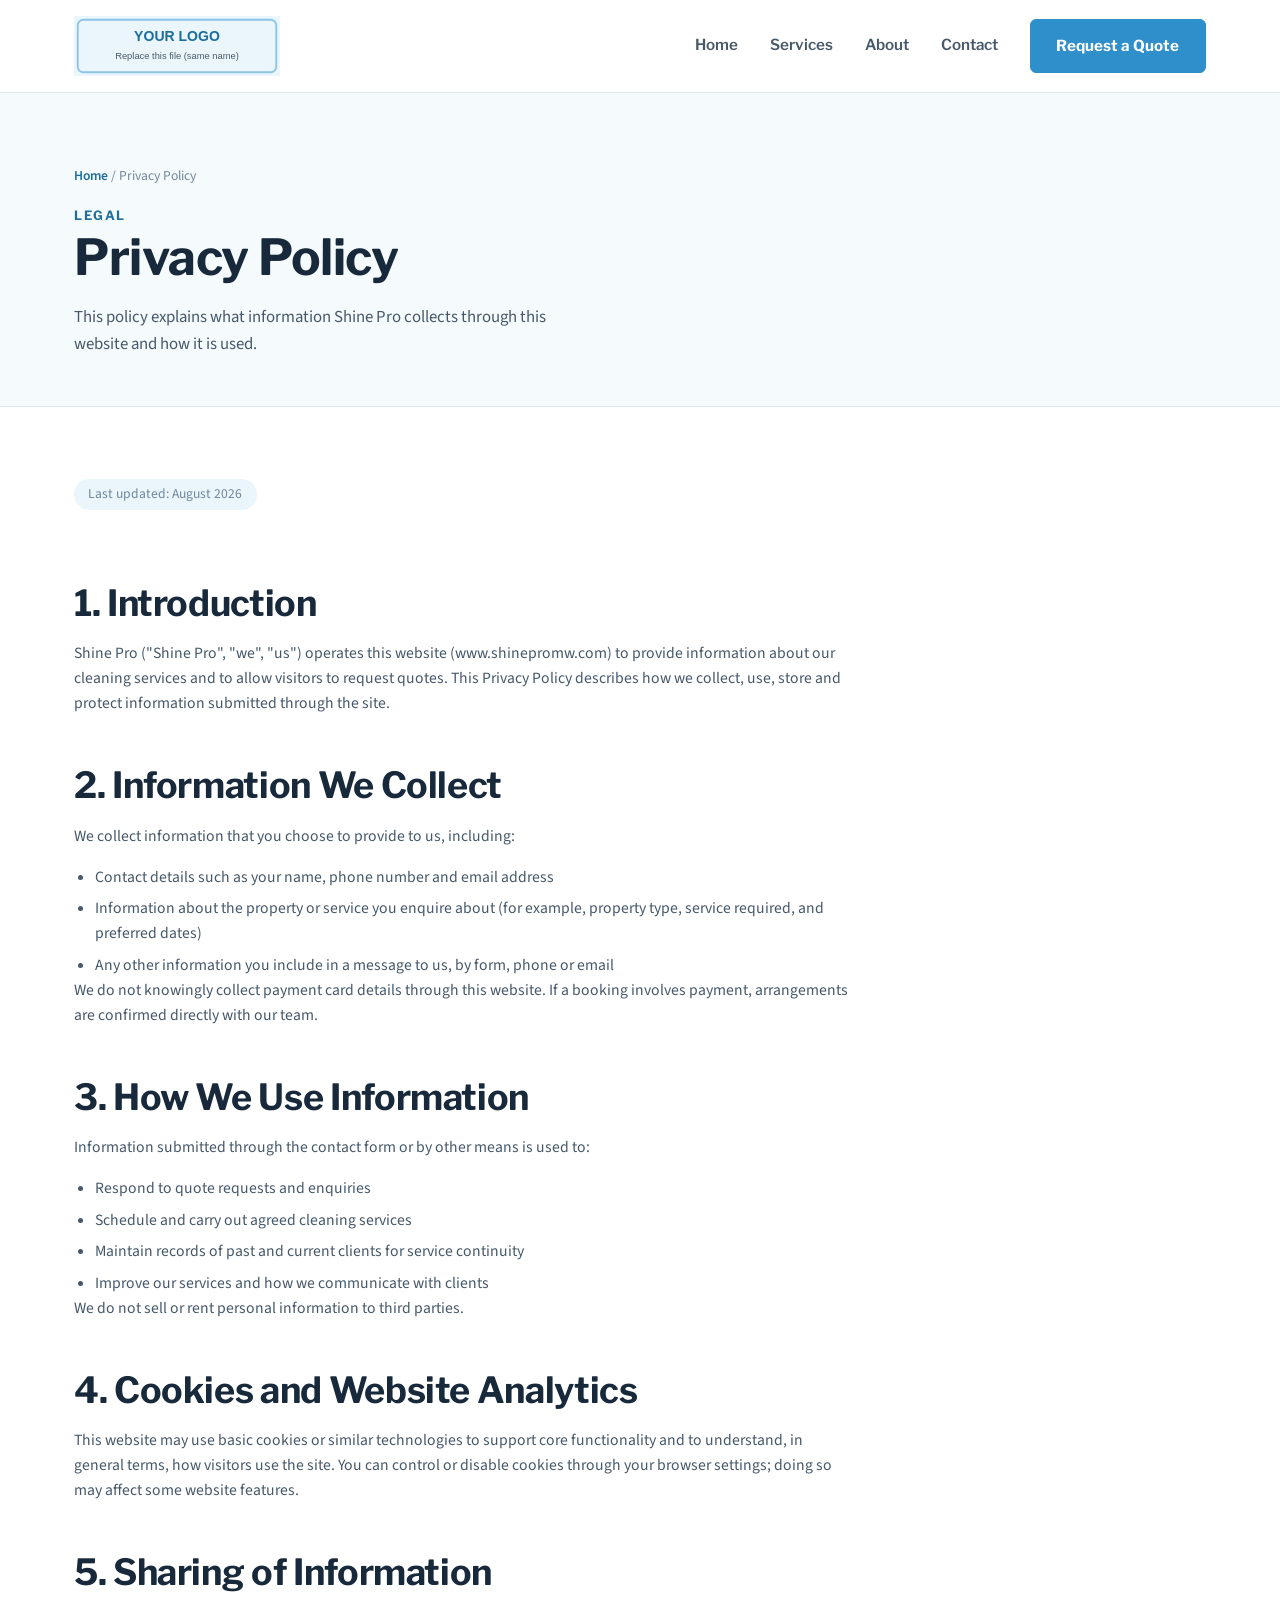
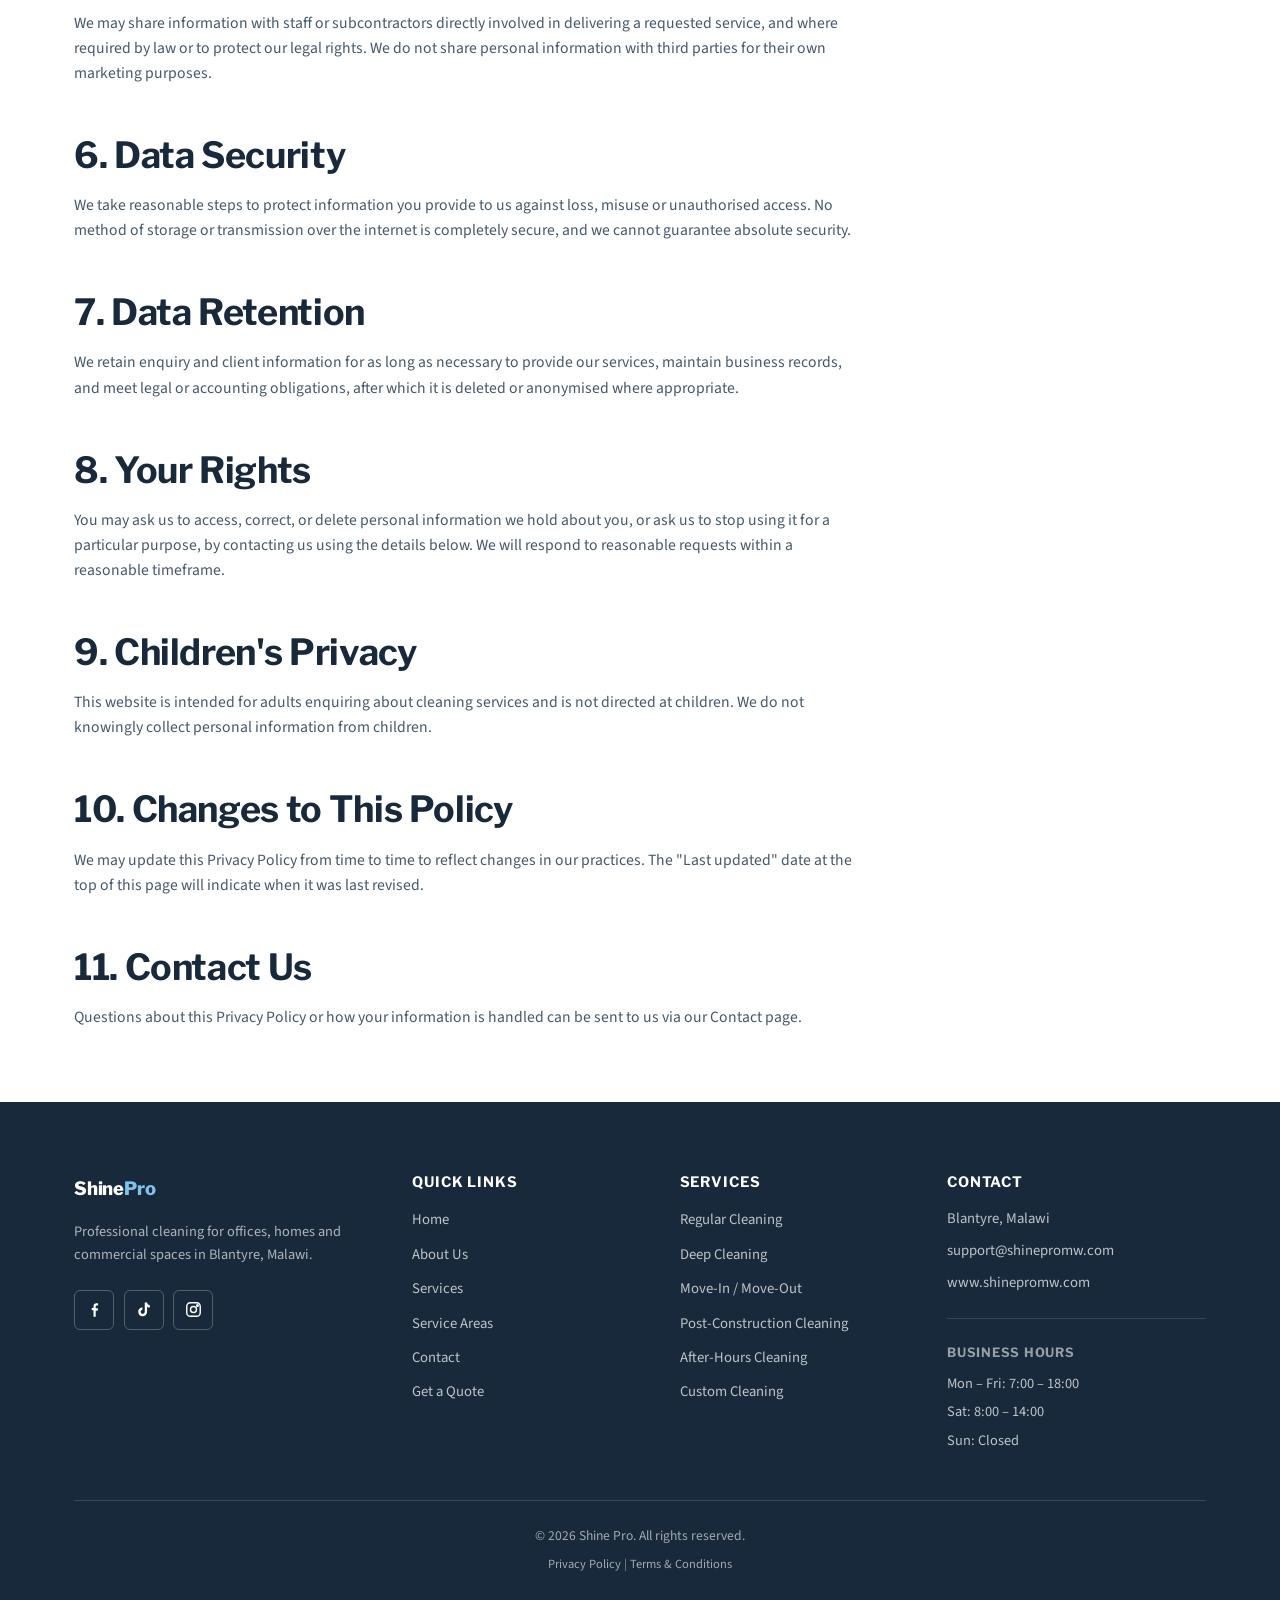
<file: privacy-policy.html>
<!DOCTYPE html>
<html lang="en">
<head>
<meta charset="UTF-8">
<meta name="viewport" content="width=device-width, initial-scale=1.0">
<title>Privacy Policy | Shine Pro Cleaning</title>
<meta property="og:type" content="website">
<meta property="og:site_name" content="Shine Pro">
<meta property="og:title" content="Privacy Policy | Shine Pro Cleaning">
<meta property="og:description" content="How Shine Pro collects, uses and protects information from visitors and clients.">
<meta property="og:url" content="https://www.shinepromw.com/privacy-policy.html">
<meta property="og:image" content="https://www.shinepromw.com/images/og-image.png">
<meta property="og:image:width" content="1200">
<meta property="og:image:height" content="630">
<meta name="twitter:card" content="summary_large_image">
<meta name="twitter:title" content="Privacy Policy | Shine Pro Cleaning">
<meta name="twitter:description" content="How Shine Pro collects, uses and protects information from visitors and clients.">
<meta name="twitter:image" content="https://www.shinepromw.com/images/og-image.png">
<meta name="description" content="How Shine Pro collects, uses and protects information from visitors and clients.">
<link rel="canonical" href="https://www.shinepromw.com/privacy-policy.html">
<link rel="icon" type="image/svg+xml" href="images/favicon.svg">
<link rel="preconnect" href="https://fonts.googleapis.com">
<link rel="preconnect" href="https://fonts.gstatic.com" crossorigin>
<link href="https://fonts.googleapis.com/css2?family=Libre+Franklin:wght@600;700;800&family=Source+Sans+3:wght@400;600;700&display=swap" rel="stylesheet">
<link rel="stylesheet" href="css/style.css">
</head>
<body>


<header class="site-header">
  <div class="container header-inner">
    <a href="index.html" class="brand" aria-label="Shine Pro home">
      <img src="images/logo.svg" alt="Shine Pro logo" class="brand-logo" width="220" height="60">
    </a>
    <nav class="main-nav" id="main-nav" aria-label="Primary">
      <ul class="nav-links">
        <li><a href="index.html">Home</a></li>
        <li><a href="services.html">Services</a></li>
        <li><a href="about.html">About</a></li>
        <li><a href="contact.html">Contact</a></li>
      </ul>
      <div class="header-actions">
        <a href="contact.html#quote-form" class="btn btn-primary">Request a Quote</a>
      </div>
    </nav>
    <button class="nav-toggle" aria-label="Toggle menu" aria-expanded="false" aria-controls="main-nav">
      <svg viewBox="0 0 24 24" fill="none" stroke="currentColor" stroke-width="2" stroke-linecap="round" aria-hidden="true" focusable="false"><line x1="3" y1="6" x2="21" y2="6"/><line x1="3" y1="12" x2="21" y2="12"/><line x1="3" y1="18" x2="21" y2="18"/></svg>
    </button>
  </div>
</header>

<main id="main-content">

  <section class="page-header">
    <div class="container">
      <div class="breadcrumbs"><a href="index.html">Home</a> / Privacy Policy</div>
      <span class="eyebrow">Legal</span>
      <h1>Privacy Policy</h1>
      <p>This policy explains what information Shine Pro collects through this website and how it is used.</p>
    </div>
  </section>

  <section class="section">
    <div class="container">
      <div class="legal-content">
        <span class="legal-updated">Last updated: August 2026</span>

        <h2>1. Introduction</h2>
        <p>Shine Pro ("Shine Pro", "we", "us") operates this website (www.shinepromw.com) to provide information about our cleaning services and to allow visitors to request quotes. This Privacy Policy describes how we collect, use, store and protect information submitted through the site.</p>

        <h2>2. Information We Collect</h2>
        <p>We collect information that you choose to provide to us, including:</p>
        <ul>
          <li>Contact details such as your name, phone number and email address</li>
          <li>Information about the property or service you enquire about (for example, property type, service required, and preferred dates)</li>
          <li>Any other information you include in a message to us, by form, phone or email</li>
        </ul>
        <p>We do not knowingly collect payment card details through this website. If a booking involves payment, arrangements are confirmed directly with our team.</p>

        <h2>3. How We Use Information</h2>
        <p>Information submitted through the contact form or by other means is used to:</p>
        <ul>
          <li>Respond to quote requests and enquiries</li>
          <li>Schedule and carry out agreed cleaning services</li>
          <li>Maintain records of past and current clients for service continuity</li>
          <li>Improve our services and how we communicate with clients</li>
        </ul>
        <p>We do not sell or rent personal information to third parties.</p>

        <h2>4. Cookies and Website Analytics</h2>
        <p>This website may use basic cookies or similar technologies to support core functionality and to understand, in general terms, how visitors use the site. You can control or disable cookies through your browser settings; doing so may affect some website features.</p>

        <h2>5. Sharing of Information</h2>
        <p>We may share information with staff or subcontractors directly involved in delivering a requested service, and where required by law or to protect our legal rights. We do not share personal information with third parties for their own marketing purposes.</p>

        <h2>6. Data Security</h2>
        <p>We take reasonable steps to protect information you provide to us against loss, misuse or unauthorised access. No method of storage or transmission over the internet is completely secure, and we cannot guarantee absolute security.</p>

        <h2>7. Data Retention</h2>
        <p>We retain enquiry and client information for as long as necessary to provide our services, maintain business records, and meet legal or accounting obligations, after which it is deleted or anonymised where appropriate.</p>

        <h2>8. Your Rights</h2>
        <p>You may ask us to access, correct, or delete personal information we hold about you, or ask us to stop using it for a particular purpose, by contacting us using the details below. We will respond to reasonable requests within a reasonable timeframe.</p>

        <h2>9. Children's Privacy</h2>
        <p>This website is intended for adults enquiring about cleaning services and is not directed at children. We do not knowingly collect personal information from children.</p>

        <h2>10. Changes to This Policy</h2>
        <p>We may update this Privacy Policy from time to time to reflect changes in our practices. The "Last updated" date at the top of this page will indicate when it was last revised.</p>

        <h2>11. Contact Us</h2>
        <p>Questions about this Privacy Policy or how your information is handled can be sent to us via our <a href="contact.html">Contact page</a>.</p>
      </div>
    </div>
  </section>

</main>

<footer class="site-footer">
  <div class="container">
    <div class="footer-grid">
      <div class="footer-brand">
        <span class="brand-name">Shine<span>Pro</span></span>
        <p>Professional cleaning for offices, homes and commercial spaces in Blantyre, Malawi.</p>
        <div class="footer-social">
          <a class="social-btn" href="https://facebook.com/shinepro" target="_blank" rel="noopener" aria-label="Shine Pro on Facebook">
            <svg viewBox="0 0 24 24" fill="currentColor" aria-hidden="true" focusable="false"><path d="M13.5 21v-7.5H16l.4-3H13.5V8.4c0-.87.24-1.46 1.5-1.46H16.5V4.36C16.24 4.32 15.36 4.25 14.34 4.25c-2.13 0-3.59 1.3-3.59 3.68v2.07H8.5v3H10.75V21Z"/></svg>
          </a>
          <a class="social-btn" href="https://www.tiktok.com/@shinepro" target="_blank" rel="noopener" aria-label="Shine Pro on TikTok">
            <svg viewBox="0 0 24 24" fill="currentColor" aria-hidden="true" focusable="false"><path d="M16.5 3c.3 1.8 1.5 3.2 3.5 3.5v3c-1.3 0-2.5-.4-3.5-1.1v6.4c0 3.2-2.4 5.7-5.6 5.7S5.3 17.9 5.3 14.8c0-3 2.3-5.4 5.3-5.6v3.1c-1.2.2-2.2 1.2-2.2 2.5 0 1.4 1.2 2.6 2.6 2.6s2.6-1.1 2.6-2.6V3Z"/></svg>
          </a>
          <a class="social-btn" href="https://instagram.com/shinepro" target="_blank" rel="noopener" aria-label="Shine Pro on Instagram">
            <svg viewBox="0 0 24 24" fill="none" stroke="currentColor" stroke-width="1.8" aria-hidden="true" focusable="false"><rect x="3.5" y="3.5" width="17" height="17" rx="4.5"/><circle cx="12" cy="12" r="3.8"/><circle cx="17" cy="7" r="1"/></svg>
          </a>
        </div>
      </div>
      <div class="footer-col">
        <h4>Quick Links</h4>
        <ul>
          <li><a href="index.html">Home</a></li>
          <li><a href="about.html">About Us</a></li>
          <li><a href="services.html">Services</a></li>
          <li><a href="services.html#service-areas">Service Areas</a></li>
          <li><a href="contact.html">Contact</a></li>
          <li><a href="contact.html#quote-form">Get a Quote</a></li>
        </ul>
      </div>

      <div class="footer-col">
        <h4>Services</h4>
        <ul>
          <li><a href="services.html#regular-cleaning">Regular Cleaning</a></li>
          <li><a href="services.html#deep-cleaning">Deep Cleaning</a></li>
          <li><a href="services.html#move-in-out">Move-In / Move-Out</a></li>
          <li><a href="services.html#post-construction">Post-Construction Cleaning</a></li>
          <li><a href="services.html#after-hours">After-Hours Cleaning</a></li>
          <li><a href="services.html#custom-cleaning">Custom Cleaning</a></li>
        </ul>
      </div>

      <div class="footer-col">
        <h4>Contact</h4>
        <address>
          <span>Blantyre, Malawi</span>
          <a href="mailto:support@shinepromw.com">support@shinepromw.com</a>
          <a href="https://www.shinepromw.com">www.shinepromw.com</a>
        </address>
        <div class="footer-hours">
          <span class="footer-hours-label">Business Hours</span>
          <ul>
            <li>Mon &ndash; Fri: 7:00 &ndash; 18:00</li>
            <li>Sat: 8:00 &ndash; 14:00</li>
            <li>Sun: Closed</li>
          </ul>
        </div>
      </div>
    </div>

    <div class="footer-bottom">
      <div class="footer-bottom-copy">&copy; <span data-current-year>2026</span> Shine Pro. All rights reserved.</div>
      <div class="footer-legal-links"><a href="privacy-policy.html" aria-current="page">Privacy Policy</a> <span aria-hidden="true">|</span> <a href="terms.html">Terms &amp; Conditions</a></div>
    </div>
  </div>
</footer>



<script src="js/script.js" defer></script>
</body>
</html>
</file>
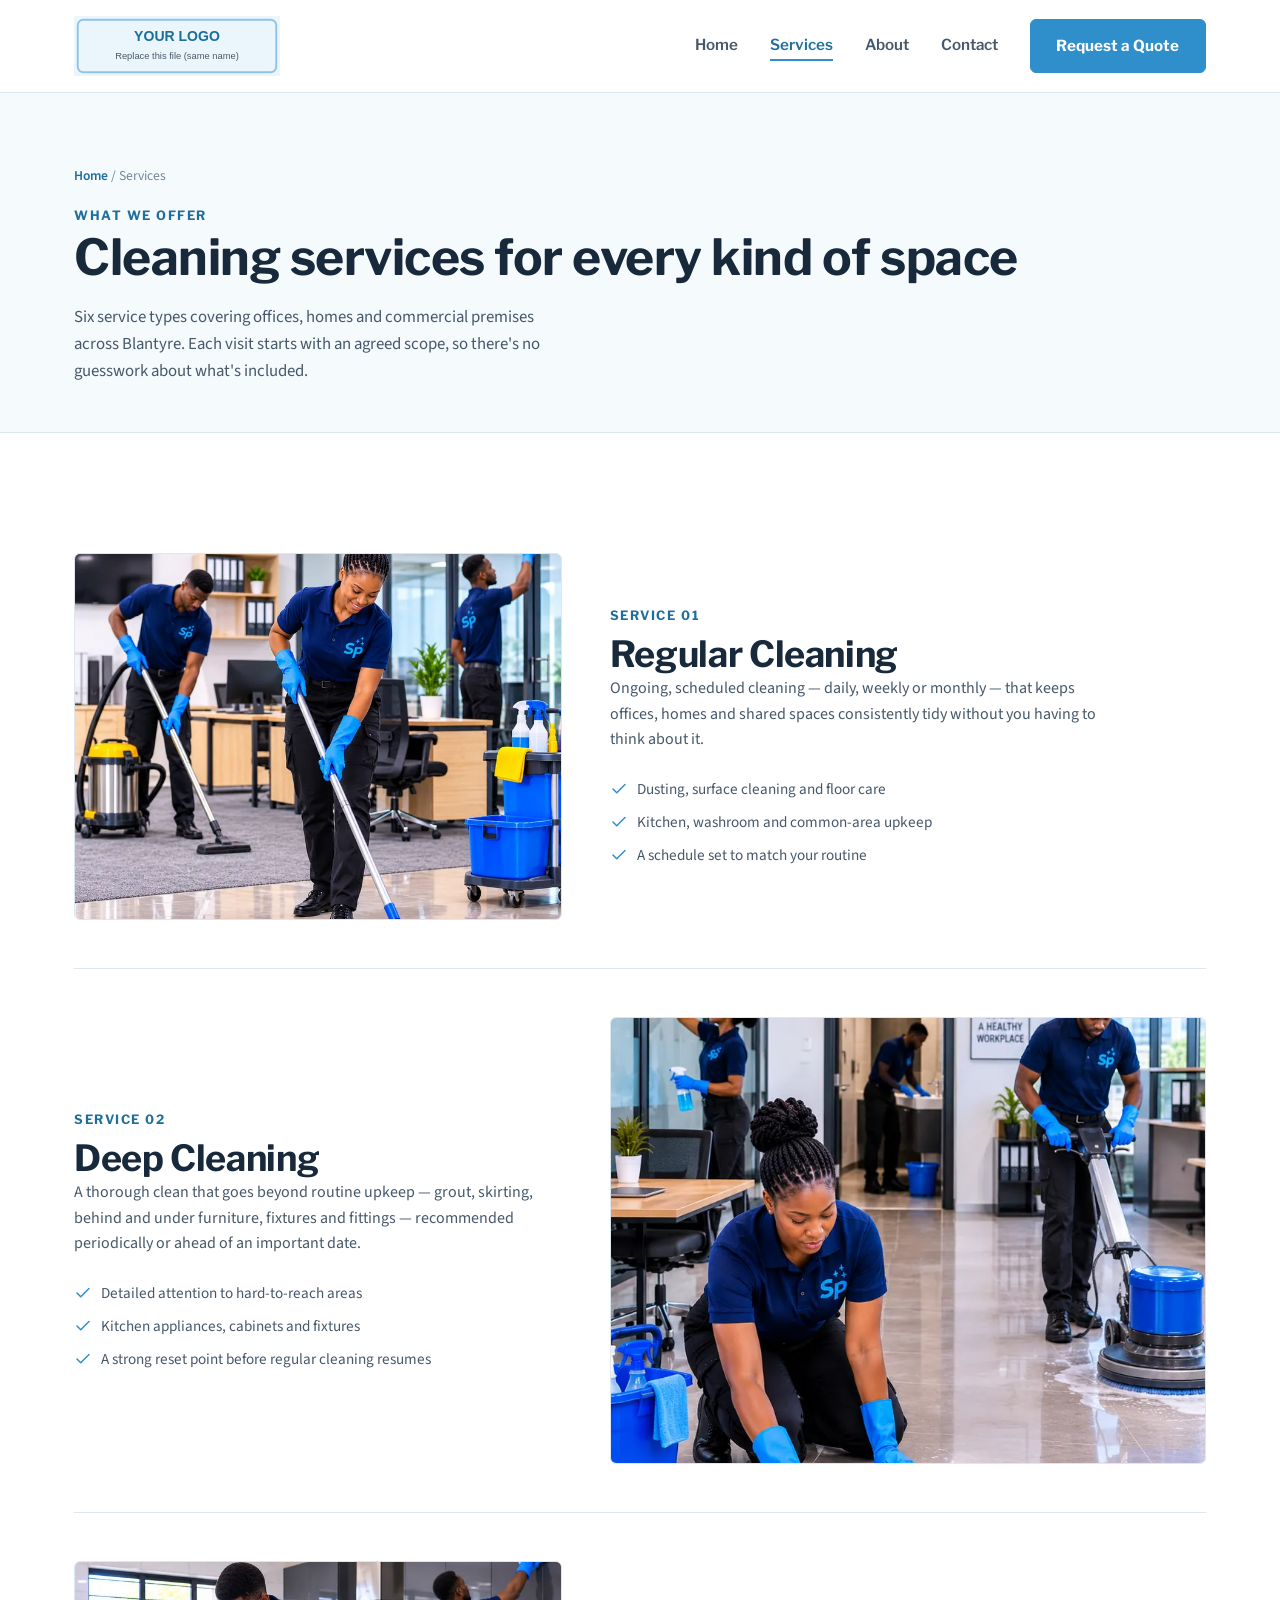
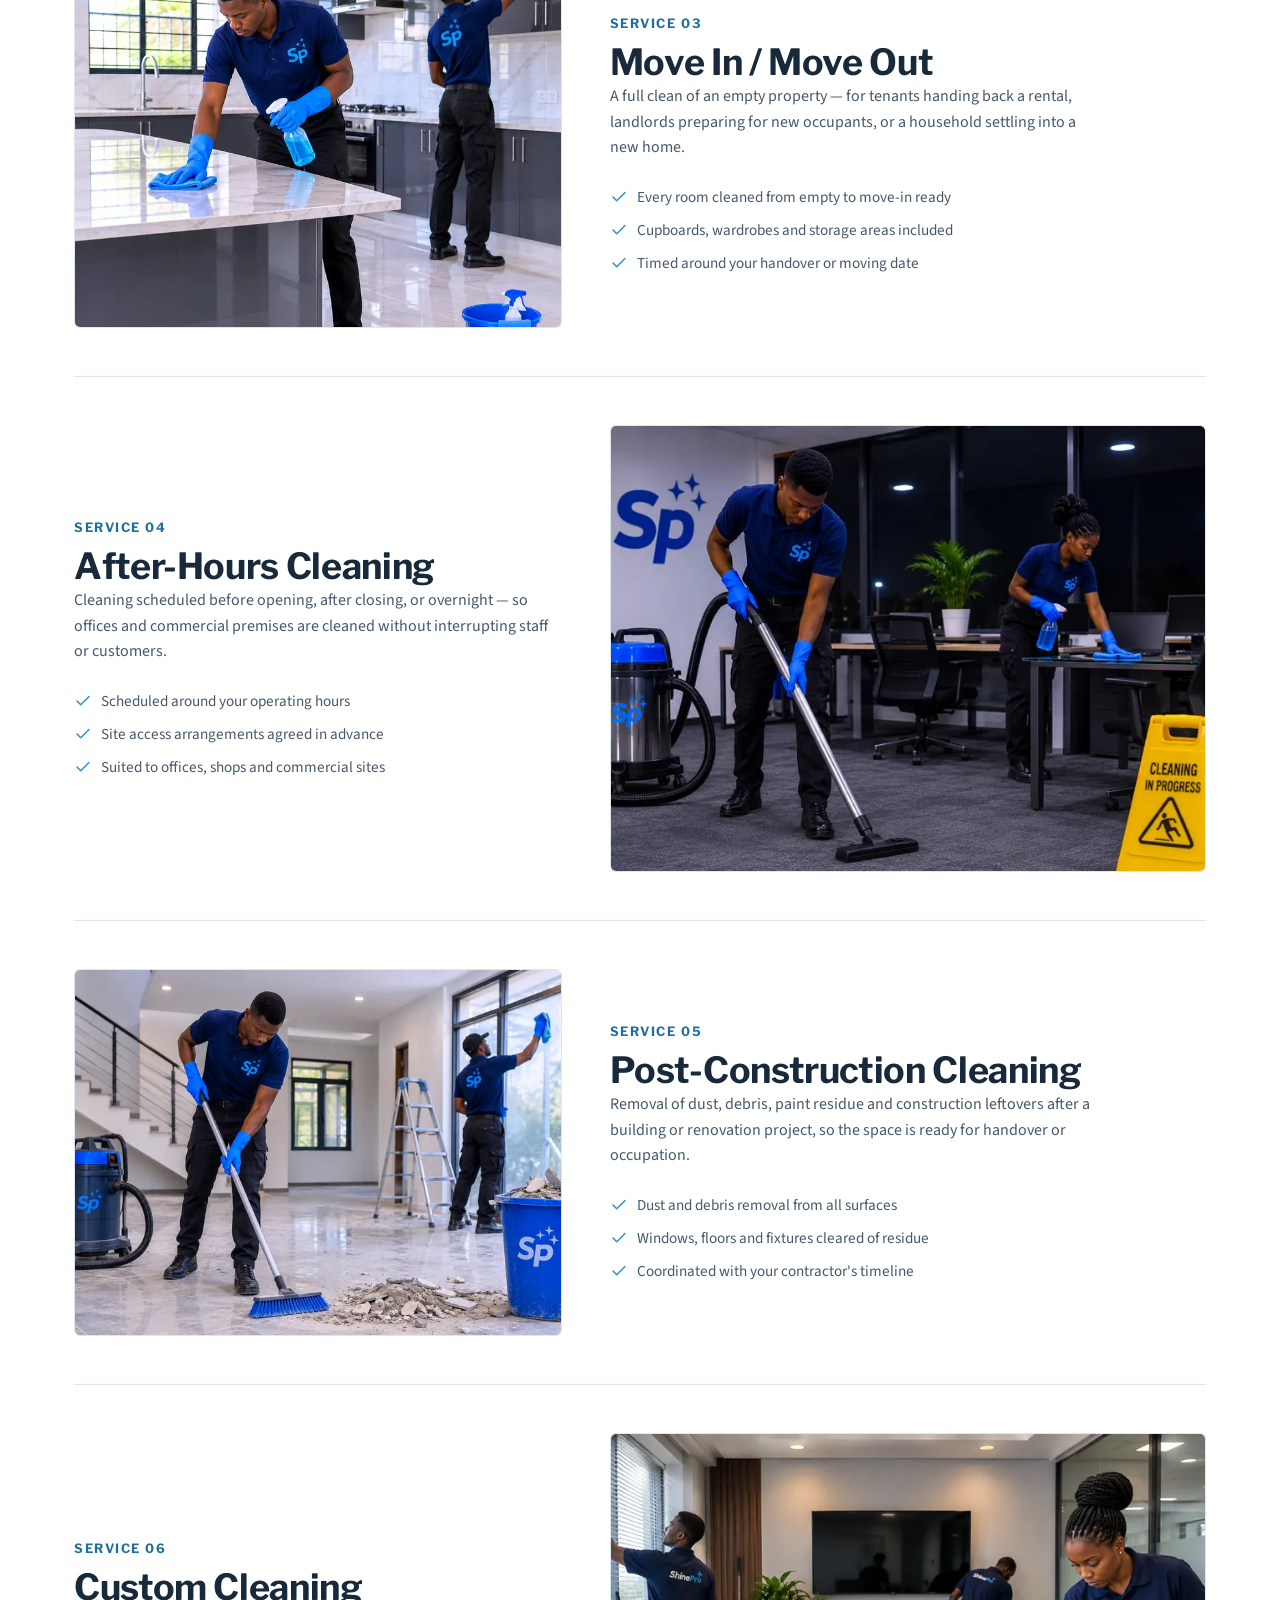
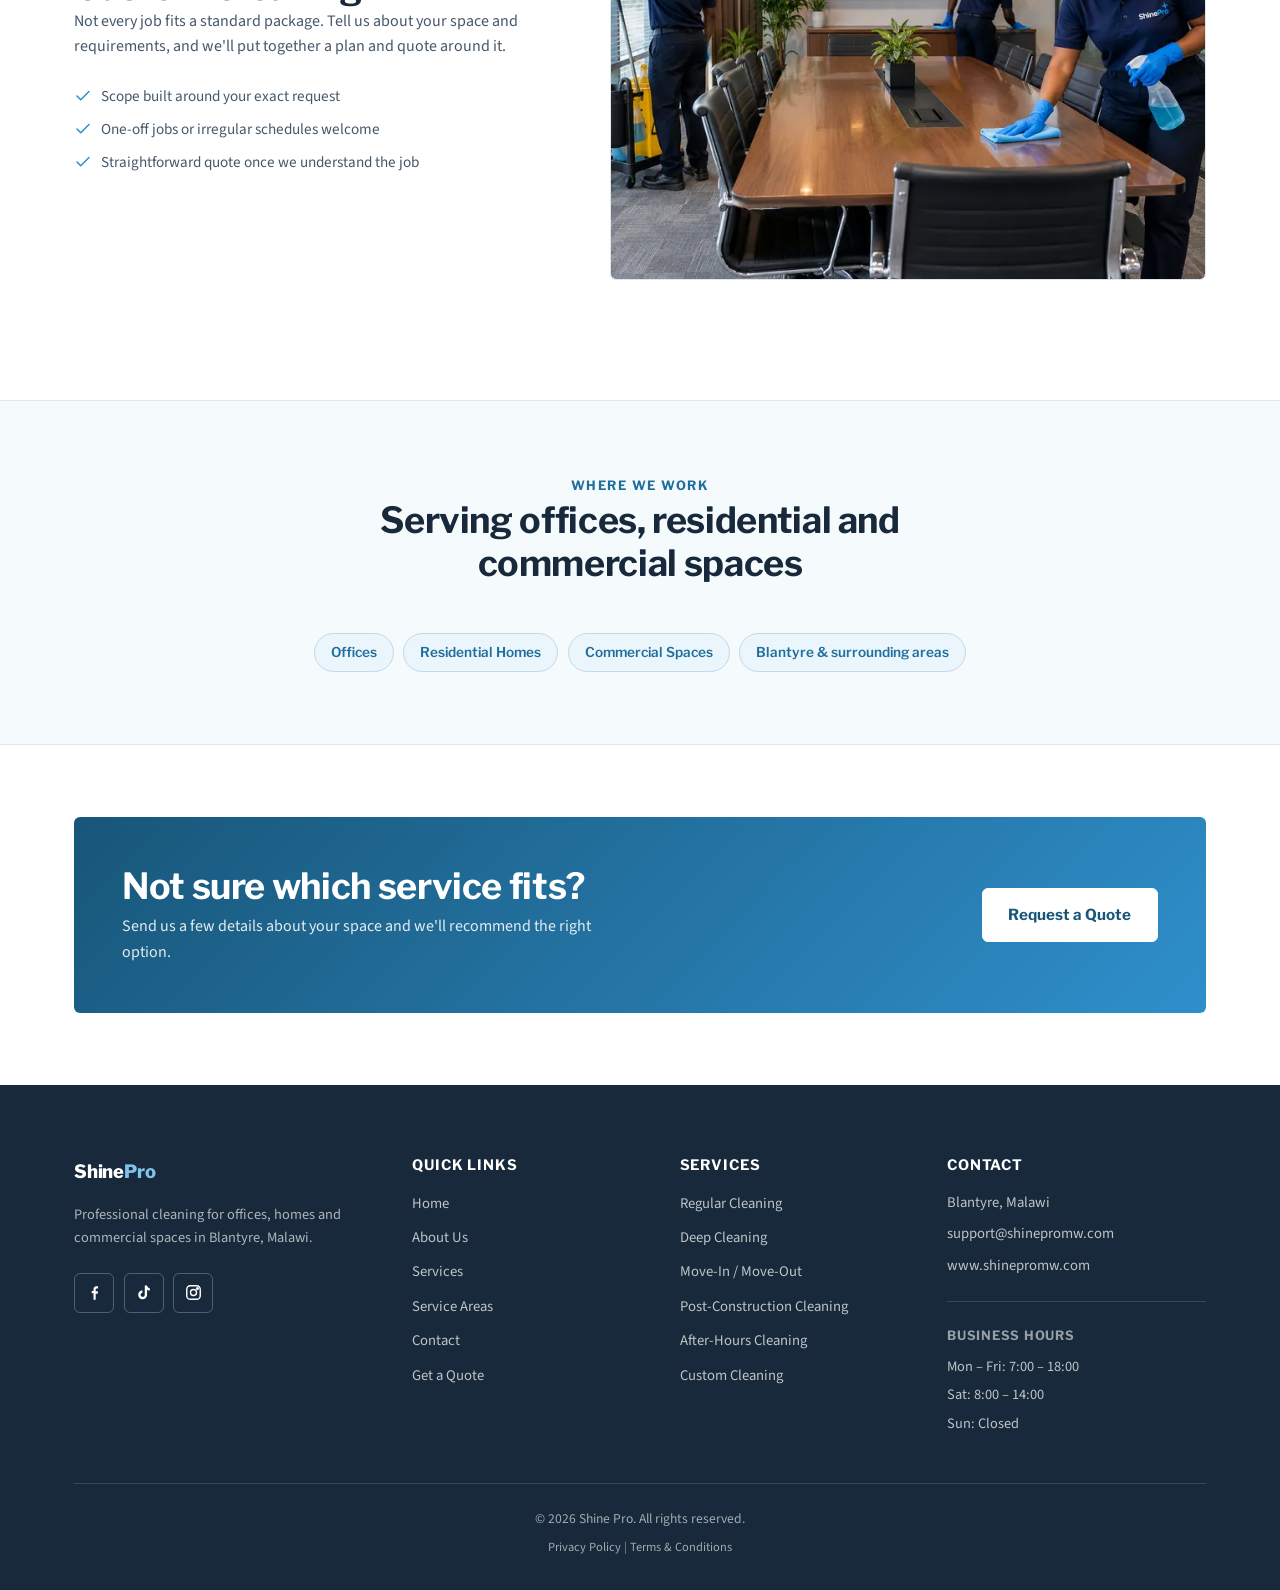
<file: services.html>
<!DOCTYPE html>
<html lang="en">
<head>
<meta charset="UTF-8">
<meta name="viewport" content="width=device-width, initial-scale=1.0">
<title>Services | Shine Pro Cleaning — Blantyre</title>
<meta property="og:type" content="website">
<meta property="og:site_name" content="Shine Pro">
<meta property="og:title" content="Services | Shine Pro Cleaning — Blantyre">
<meta property="og:description" content="Regular cleaning, deep cleaning, move in/out, after-hours, post-construction and custom cleaning for offices, homes and commercial spaces in Blantyre.">
<meta property="og:url" content="https://www.shinepromw.com/services.html">
<meta property="og:image" content="https://www.shinepromw.com/images/og-image.png">
<meta property="og:image:width" content="1200">
<meta property="og:image:height" content="630">
<meta name="twitter:card" content="summary_large_image">
<meta name="twitter:title" content="Services | Shine Pro Cleaning — Blantyre">
<meta name="twitter:description" content="Regular cleaning, deep cleaning, move in/out, after-hours, post-construction and custom cleaning for offices, homes and commercial spaces in Blantyre.">
<meta name="twitter:image" content="https://www.shinepromw.com/images/og-image.png">
<meta name="description" content="Regular cleaning, deep cleaning, move in/out, after-hours, post-construction and custom cleaning for offices, homes and commercial spaces in Blantyre.">
<link rel="canonical" href="https://www.shinepromw.com/services.html">
<link rel="icon" type="image/svg+xml" href="images/favicon.svg">
<link rel="preconnect" href="https://fonts.googleapis.com">
<link rel="preconnect" href="https://fonts.gstatic.com" crossorigin>
<link href="https://fonts.googleapis.com/css2?family=Libre+Franklin:wght@600;700;800&family=Source+Sans+3:wght@400;600;700&display=swap" rel="stylesheet">
<link rel="stylesheet" href="css/style.css">
</head>
<body>


<header class="site-header">
  <div class="container header-inner">
    <a href="index.html" class="brand" aria-label="Shine Pro home">
      <img src="images/logo.svg" alt="Shine Pro logo" class="brand-logo" width="220" height="60">
    </a>
    <nav class="main-nav" id="main-nav" aria-label="Primary">
      <ul class="nav-links">
        <li><a href="index.html">Home</a></li>
        <li><a href="services.html" aria-current="page">Services</a></li>
        <li><a href="about.html">About</a></li>
        <li><a href="contact.html">Contact</a></li>
      </ul>
      <div class="header-actions">
        <a href="contact.html#quote-form" class="btn btn-primary">Request a Quote</a>
      </div>
    </nav>
    <button class="nav-toggle" aria-label="Toggle menu" aria-expanded="false" aria-controls="main-nav">
      <svg viewBox="0 0 24 24" fill="none" stroke="currentColor" stroke-width="2" stroke-linecap="round" aria-hidden="true" focusable="false"><line x1="3" y1="6" x2="21" y2="6"/><line x1="3" y1="12" x2="21" y2="12"/><line x1="3" y1="18" x2="21" y2="18"/></svg>
    </button>
  </div>
</header>

<main id="main-content">

  <section class="page-header">
    <div class="container">
      <div class="breadcrumbs"><a href="index.html">Home</a> / Services</div>
      <span class="eyebrow">What We Offer</span>
      <h1>Cleaning services for every kind of space</h1>
      <p>Six service types covering offices, homes and commercial premises across Blantyre. Each visit starts with an agreed scope, so there's no guesswork about what's included.</p>
    </div>
  </section>

  <section class="section">
    <div class="container">

      <article class="service-detail" id="regular-cleaning">
        <div class="service-detail-media img-frame">
          <img src="images/service-regular.webp" alt="Regular cleaning of an office space" width="640" height="420" loading="lazy" decoding="async">
        </div>
        <div class="service-detail-copy">
          <span class="eyebrow">Service 01</span>
          <h2>Regular Cleaning</h2>
          <p>Ongoing, scheduled cleaning — daily, weekly or monthly — that keeps offices, homes and shared spaces consistently tidy without you having to think about it.</p>
          <ul class="check-list">
            <li><svg viewBox="0 0 24 24" fill="none" stroke="currentColor" stroke-width="2" stroke-linecap="round" stroke-linejoin="round" aria-hidden="true" focusable="false"><path d="M20 6 9 17l-5-5"/></svg>Dusting, surface cleaning and floor care</li>
            <li><svg viewBox="0 0 24 24" fill="none" stroke="currentColor" stroke-width="2" stroke-linecap="round" stroke-linejoin="round" aria-hidden="true" focusable="false"><path d="M20 6 9 17l-5-5"/></svg>Kitchen, washroom and common-area upkeep</li>
            <li><svg viewBox="0 0 24 24" fill="none" stroke="currentColor" stroke-width="2" stroke-linecap="round" stroke-linejoin="round" aria-hidden="true" focusable="false"><path d="M20 6 9 17l-5-5"/></svg>A schedule set to match your routine</li>
          </ul>
        </div>
      </article>

      <article class="service-detail reverse" id="deep-cleaning">
        <div class="service-detail-media img-frame">
          <img src="images/service-deep.webp" alt="Deep cleaning of a room" width="640" height="420" loading="lazy" decoding="async">
        </div>
        <div class="service-detail-copy">
          <span class="eyebrow">Service 02</span>
          <h2>Deep Cleaning</h2>
          <p>A thorough clean that goes beyond routine upkeep — grout, skirting, behind and under furniture, fixtures and fittings — recommended periodically or ahead of an important date.</p>
          <ul class="check-list">
            <li><svg viewBox="0 0 24 24" fill="none" stroke="currentColor" stroke-width="2" stroke-linecap="round" stroke-linejoin="round" aria-hidden="true" focusable="false"><path d="M20 6 9 17l-5-5"/></svg>Detailed attention to hard-to-reach areas</li>
            <li><svg viewBox="0 0 24 24" fill="none" stroke="currentColor" stroke-width="2" stroke-linecap="round" stroke-linejoin="round" aria-hidden="true" focusable="false"><path d="M20 6 9 17l-5-5"/></svg>Kitchen appliances, cabinets and fixtures</li>
            <li><svg viewBox="0 0 24 24" fill="none" stroke="currentColor" stroke-width="2" stroke-linecap="round" stroke-linejoin="round" aria-hidden="true" focusable="false"><path d="M20 6 9 17l-5-5"/></svg>A strong reset point before regular cleaning resumes</li>
          </ul>
        </div>
      </article>

      <article class="service-detail" id="move-in-out">
        <div class="service-detail-media img-frame">
          <img src="images/service-move.webp" alt="Empty property prepared for move in or move out" width="640" height="420" loading="lazy" decoding="async">
        </div>
        <div class="service-detail-copy">
          <span class="eyebrow">Service 03</span>
          <h2>Move In / Move Out</h2>
          <p>A full clean of an empty property — for tenants handing back a rental, landlords preparing for new occupants, or a household settling into a new home.</p>
          <ul class="check-list">
            <li><svg viewBox="0 0 24 24" fill="none" stroke="currentColor" stroke-width="2" stroke-linecap="round" stroke-linejoin="round" aria-hidden="true" focusable="false"><path d="M20 6 9 17l-5-5"/></svg>Every room cleaned from empty to move-in ready</li>
            <li><svg viewBox="0 0 24 24" fill="none" stroke="currentColor" stroke-width="2" stroke-linecap="round" stroke-linejoin="round" aria-hidden="true" focusable="false"><path d="M20 6 9 17l-5-5"/></svg>Cupboards, wardrobes and storage areas included</li>
            <li><svg viewBox="0 0 24 24" fill="none" stroke="currentColor" stroke-width="2" stroke-linecap="round" stroke-linejoin="round" aria-hidden="true" focusable="false"><path d="M20 6 9 17l-5-5"/></svg>Timed around your handover or moving date</li>
          </ul>
        </div>
      </article>

      <article class="service-detail reverse" id="after-hours">
        <div class="service-detail-media img-frame">
          <img src="images/service-afterhours.webp" alt="Cleaning taking place outside business hours" width="640" height="420" loading="lazy" decoding="async">
        </div>
        <div class="service-detail-copy">
          <span class="eyebrow">Service 04</span>
          <h2>After-Hours Cleaning</h2>
          <p>Cleaning scheduled before opening, after closing, or overnight — so offices and commercial premises are cleaned without interrupting staff or customers.</p>
          <ul class="check-list">
            <li><svg viewBox="0 0 24 24" fill="none" stroke="currentColor" stroke-width="2" stroke-linecap="round" stroke-linejoin="round" aria-hidden="true" focusable="false"><path d="M20 6 9 17l-5-5"/></svg>Scheduled around your operating hours</li>
            <li><svg viewBox="0 0 24 24" fill="none" stroke="currentColor" stroke-width="2" stroke-linecap="round" stroke-linejoin="round" aria-hidden="true" focusable="false"><path d="M20 6 9 17l-5-5"/></svg>Site access arrangements agreed in advance</li>
            <li><svg viewBox="0 0 24 24" fill="none" stroke="currentColor" stroke-width="2" stroke-linecap="round" stroke-linejoin="round" aria-hidden="true" focusable="false"><path d="M20 6 9 17l-5-5"/></svg>Suited to offices, shops and commercial sites</li>
          </ul>
        </div>
      </article>

      <article class="service-detail" id="post-construction">
        <div class="service-detail-media img-frame">
          <img src="images/service-construction.webp" alt="Post-construction cleanup of a renovated space" width="640" height="420" loading="lazy" decoding="async">
        </div>
        <div class="service-detail-copy">
          <span class="eyebrow">Service 05</span>
          <h2>Post-Construction Cleaning</h2>
          <p>Removal of dust, debris, paint residue and construction leftovers after a building or renovation project, so the space is ready for handover or occupation.</p>
          <ul class="check-list">
            <li><svg viewBox="0 0 24 24" fill="none" stroke="currentColor" stroke-width="2" stroke-linecap="round" stroke-linejoin="round" aria-hidden="true" focusable="false"><path d="M20 6 9 17l-5-5"/></svg>Dust and debris removal from all surfaces</li>
            <li><svg viewBox="0 0 24 24" fill="none" stroke="currentColor" stroke-width="2" stroke-linecap="round" stroke-linejoin="round" aria-hidden="true" focusable="false"><path d="M20 6 9 17l-5-5"/></svg>Windows, floors and fixtures cleared of residue</li>
            <li><svg viewBox="0 0 24 24" fill="none" stroke="currentColor" stroke-width="2" stroke-linecap="round" stroke-linejoin="round" aria-hidden="true" focusable="false"><path d="M20 6 9 17l-5-5"/></svg>Coordinated with your contractor's timeline</li>
          </ul>
        </div>
      </article>

      <article class="service-detail reverse" id="custom-cleaning">
        <div class="service-detail-media img-frame">
          <img src="images/service-custom.webp" alt="A custom cleaning arrangement for a specific space" width="640" height="420" loading="lazy" decoding="async">
        </div>
        <div class="service-detail-copy">
          <span class="eyebrow">Service 06</span>
          <h2>Custom Cleaning</h2>
          <p>Not every job fits a standard package. Tell us about your space and requirements, and we'll put together a plan and quote around it.</p>
          <ul class="check-list">
            <li><svg viewBox="0 0 24 24" fill="none" stroke="currentColor" stroke-width="2" stroke-linecap="round" stroke-linejoin="round" aria-hidden="true" focusable="false"><path d="M20 6 9 17l-5-5"/></svg>Scope built around your exact request</li>
            <li><svg viewBox="0 0 24 24" fill="none" stroke="currentColor" stroke-width="2" stroke-linecap="round" stroke-linejoin="round" aria-hidden="true" focusable="false"><path d="M20 6 9 17l-5-5"/></svg>One-off jobs or irregular schedules welcome</li>
            <li><svg viewBox="0 0 24 24" fill="none" stroke="currentColor" stroke-width="2" stroke-linecap="round" stroke-linejoin="round" aria-hidden="true" focusable="false"><path d="M20 6 9 17l-5-5"/></svg>Straightforward quote once we understand the job</li>
          </ul>
        </div>
      </article>

    </div>
  </section>

  <section class="section section--tint section--border-top" id="service-areas">
    <div class="container">
      <div class="section-head section-head--center">
        <span class="eyebrow">Where We Work</span>
        <h2>Serving offices, residential and commercial spaces</h2>
      </div>
      <div class="pill-row" style="justify-content:center;">
        <span class="pill">Offices</span>
        <span class="pill">Residential Homes</span>
        <span class="pill">Commercial Spaces</span>
        <span class="pill">Blantyre &amp; surrounding areas</span>
      </div>
    </div>
  </section>

  <section class="section section--border-top">
    <div class="container">
      <div class="cta-banner">
        <div>
          <h2>Not sure which service fits?</h2>
          <p>Send us a few details about your space and we'll recommend the right option.</p>
        </div>
        <div class="cta-actions">
          <a href="contact.html#quote-form" class="btn btn-on-dark">Request a Quote</a>
        </div>
      </div>
    </div>
  </section>

</main>

<footer class="site-footer">
  <div class="container">
    <div class="footer-grid">
      <div class="footer-brand">
        <span class="brand-name">Shine<span>Pro</span></span>
        <p>Professional cleaning for offices, homes and commercial spaces in Blantyre, Malawi.</p>
        <div class="footer-social">
          <a class="social-btn" href="https://facebook.com/shinepro" target="_blank" rel="noopener" aria-label="Shine Pro on Facebook">
            <svg viewBox="0 0 24 24" fill="currentColor" aria-hidden="true" focusable="false"><path d="M13.5 21v-7.5H16l.4-3H13.5V8.4c0-.87.24-1.46 1.5-1.46H16.5V4.36C16.24 4.32 15.36 4.25 14.34 4.25c-2.13 0-3.59 1.3-3.59 3.68v2.07H8.5v3H10.75V21Z"/></svg>
          </a>
          <a class="social-btn" href="https://www.tiktok.com/@shinepro" target="_blank" rel="noopener" aria-label="Shine Pro on TikTok">
            <svg viewBox="0 0 24 24" fill="currentColor" aria-hidden="true" focusable="false"><path d="M16.5 3c.3 1.8 1.5 3.2 3.5 3.5v3c-1.3 0-2.5-.4-3.5-1.1v6.4c0 3.2-2.4 5.7-5.6 5.7S5.3 17.9 5.3 14.8c0-3 2.3-5.4 5.3-5.6v3.1c-1.2.2-2.2 1.2-2.2 2.5 0 1.4 1.2 2.6 2.6 2.6s2.6-1.1 2.6-2.6V3Z"/></svg>
          </a>
          <a class="social-btn" href="https://instagram.com/shinepro" target="_blank" rel="noopener" aria-label="Shine Pro on Instagram">
            <svg viewBox="0 0 24 24" fill="none" stroke="currentColor" stroke-width="1.8" aria-hidden="true" focusable="false"><rect x="3.5" y="3.5" width="17" height="17" rx="4.5"/><circle cx="12" cy="12" r="3.8"/><circle cx="17" cy="7" r="1"/></svg>
          </a>
        </div>
      </div>
      <div class="footer-col">
        <h4>Quick Links</h4>
        <ul>
          <li><a href="index.html">Home</a></li>
          <li><a href="about.html">About Us</a></li>
          <li><a href="services.html">Services</a></li>
          <li><a href="services.html#service-areas">Service Areas</a></li>
          <li><a href="contact.html">Contact</a></li>
          <li><a href="contact.html#quote-form">Get a Quote</a></li>
        </ul>
      </div>

      <div class="footer-col">
        <h4>Services</h4>
        <ul>
          <li><a href="services.html#regular-cleaning">Regular Cleaning</a></li>
          <li><a href="services.html#deep-cleaning">Deep Cleaning</a></li>
          <li><a href="services.html#move-in-out">Move-In / Move-Out</a></li>
          <li><a href="services.html#post-construction">Post-Construction Cleaning</a></li>
          <li><a href="services.html#after-hours">After-Hours Cleaning</a></li>
          <li><a href="services.html#custom-cleaning">Custom Cleaning</a></li>
        </ul>
      </div>

      <div class="footer-col">
        <h4>Contact</h4>
        <address>
          <span>Blantyre, Malawi</span>
          <a href="mailto:support@shinepromw.com">support@shinepromw.com</a>
          <a href="https://www.shinepromw.com">www.shinepromw.com</a>
        </address>
        <div class="footer-hours">
          <span class="footer-hours-label">Business Hours</span>
          <ul>
            <li>Mon &ndash; Fri: 7:00 &ndash; 18:00</li>
            <li>Sat: 8:00 &ndash; 14:00</li>
            <li>Sun: Closed</li>
          </ul>
        </div>
      </div>
    </div>

    <div class="footer-bottom">
      <div class="footer-bottom-copy">&copy; <span data-current-year>2026</span> Shine Pro. All rights reserved.</div>
      <div class="footer-legal-links"><a href="privacy-policy.html">Privacy Policy</a> <span aria-hidden="true">|</span> <a href="terms.html">Terms &amp; Conditions</a></div>
    </div>
  </div>
</footer>



<script src="js/script.js" defer></script>
</body>
</html>
</file>
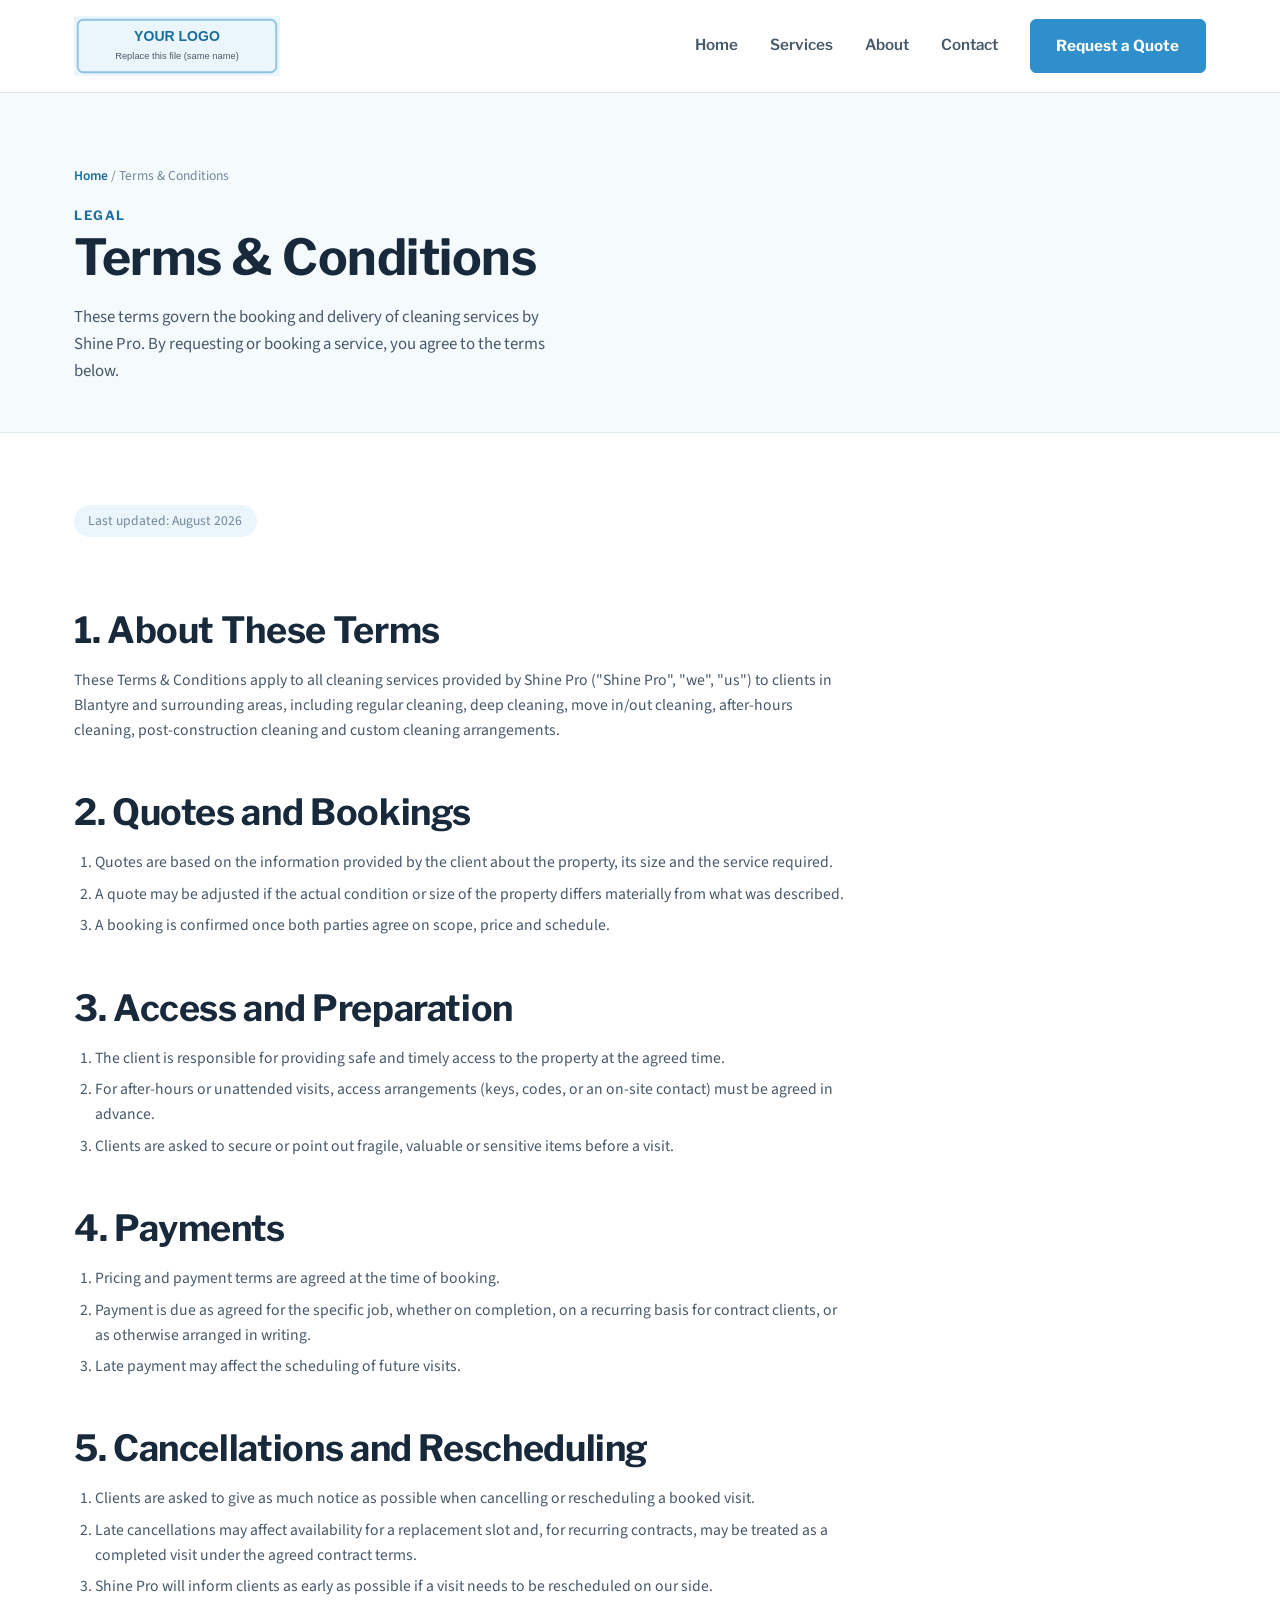
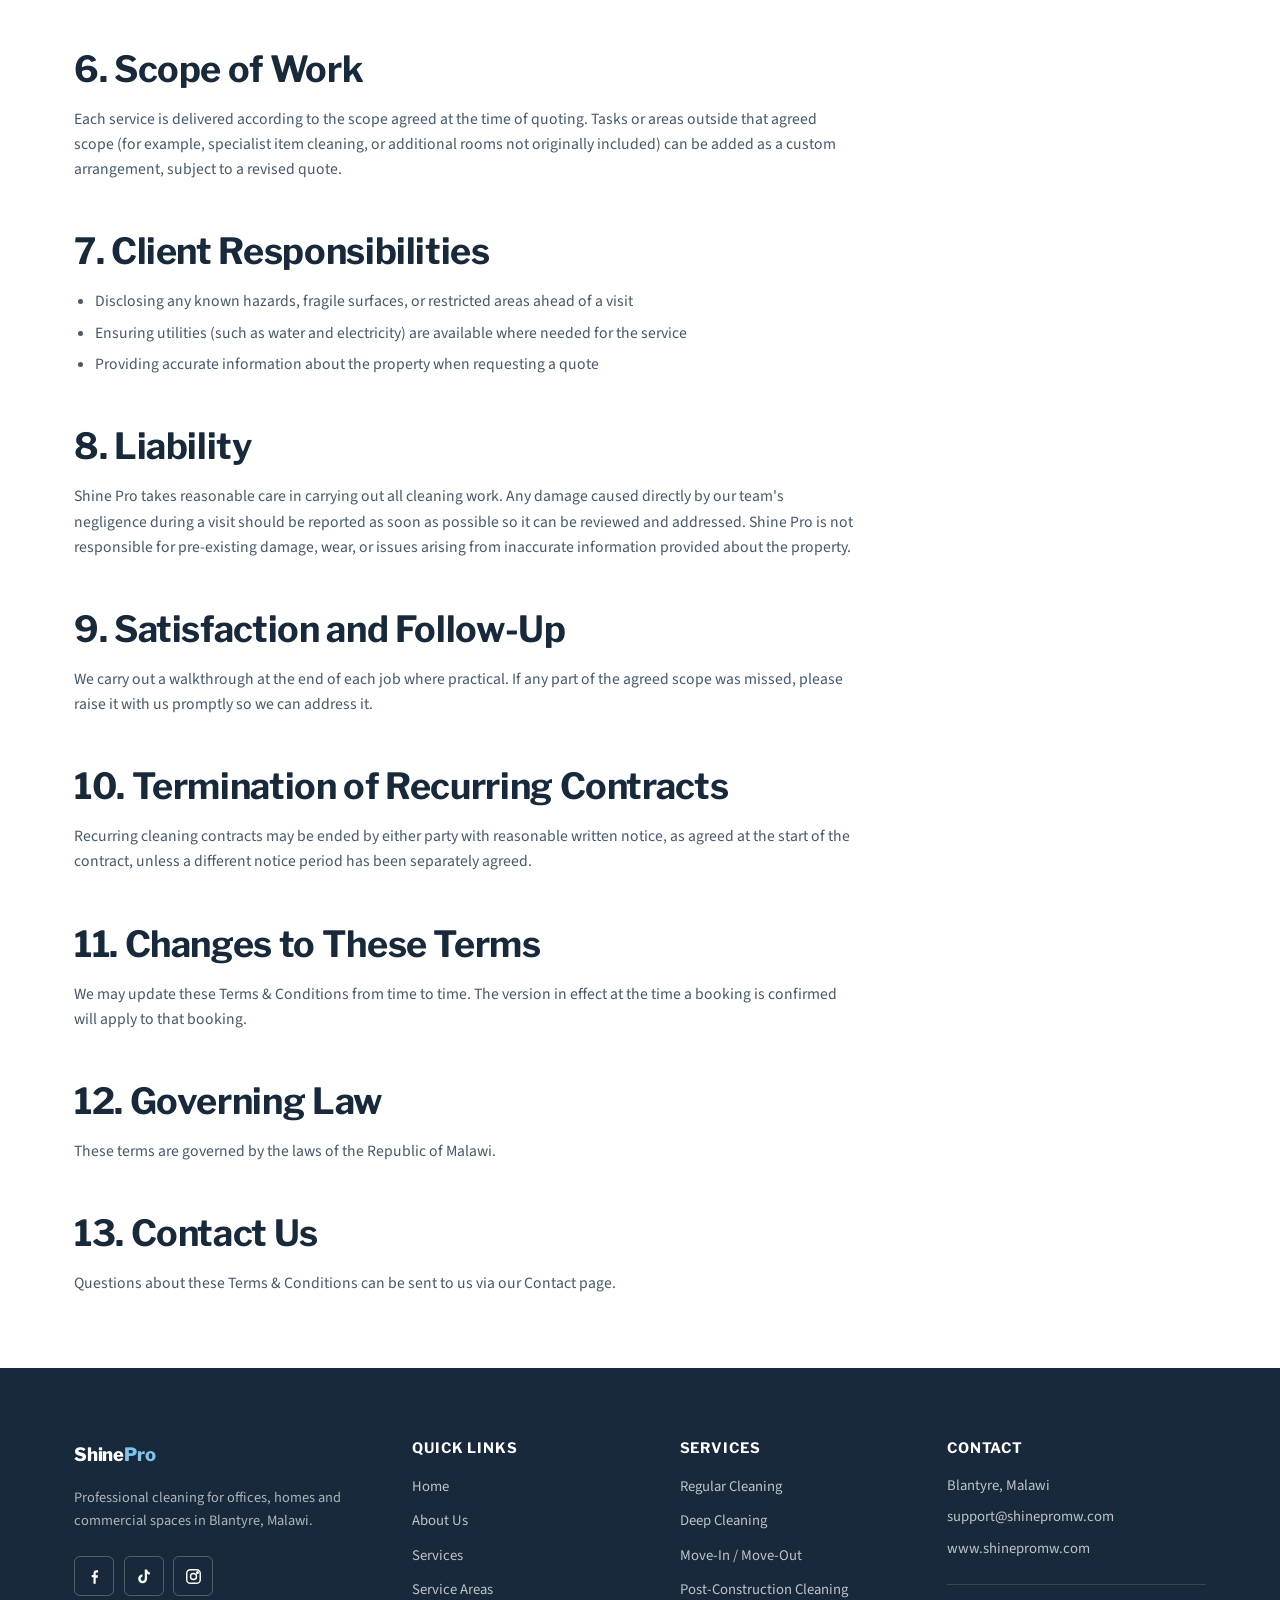
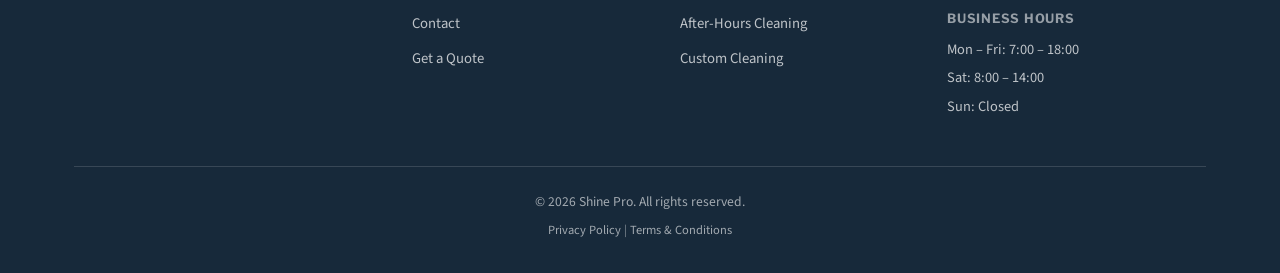
<file: terms.html>
<!DOCTYPE html>
<html lang="en">
<head>
<meta charset="UTF-8">
<meta name="viewport" content="width=device-width, initial-scale=1.0">
<title>Terms &amp; Conditions | Shine Pro Cleaning</title>
<meta property="og:type" content="website">
<meta property="og:site_name" content="Shine Pro">
<meta property="og:title" content="Terms & Conditions | Shine Pro Cleaning">
<meta property="og:description" content="The terms and conditions governing cleaning services booked with Shine Pro in Blantyre, Malawi.">
<meta property="og:url" content="https://www.shinepromw.com/terms.html">
<meta property="og:image" content="https://www.shinepromw.com/images/og-image.png">
<meta property="og:image:width" content="1200">
<meta property="og:image:height" content="630">
<meta name="twitter:card" content="summary_large_image">
<meta name="twitter:title" content="Terms & Conditions | Shine Pro Cleaning">
<meta name="twitter:description" content="The terms and conditions governing cleaning services booked with Shine Pro in Blantyre, Malawi.">
<meta name="twitter:image" content="https://www.shinepromw.com/images/og-image.png">
<meta name="description" content="The terms and conditions governing cleaning services booked with Shine Pro in Blantyre, Malawi.">
<link rel="canonical" href="https://www.shinepromw.com/terms.html">
<link rel="icon" type="image/svg+xml" href="images/favicon.svg">
<link rel="preconnect" href="https://fonts.googleapis.com">
<link rel="preconnect" href="https://fonts.gstatic.com" crossorigin>
<link href="https://fonts.googleapis.com/css2?family=Libre+Franklin:wght@600;700;800&family=Source+Sans+3:wght@400;600;700&display=swap" rel="stylesheet">
<link rel="stylesheet" href="css/style.css">
</head>
<body>


<header class="site-header">
  <div class="container header-inner">
    <a href="index.html" class="brand" aria-label="Shine Pro home">
      <img src="images/logo.svg" alt="Shine Pro logo" class="brand-logo" width="220" height="60">
    </a>
    <nav class="main-nav" id="main-nav" aria-label="Primary">
      <ul class="nav-links">
        <li><a href="index.html">Home</a></li>
        <li><a href="services.html">Services</a></li>
        <li><a href="about.html">About</a></li>
        <li><a href="contact.html">Contact</a></li>
      </ul>
      <div class="header-actions">
        <a href="contact.html#quote-form" class="btn btn-primary">Request a Quote</a>
      </div>
    </nav>
    <button class="nav-toggle" aria-label="Toggle menu" aria-expanded="false" aria-controls="main-nav">
      <svg viewBox="0 0 24 24" fill="none" stroke="currentColor" stroke-width="2" stroke-linecap="round" aria-hidden="true" focusable="false"><line x1="3" y1="6" x2="21" y2="6"/><line x1="3" y1="12" x2="21" y2="12"/><line x1="3" y1="18" x2="21" y2="18"/></svg>
    </button>
  </div>
</header>

<main id="main-content">

  <section class="page-header">
    <div class="container">
      <div class="breadcrumbs"><a href="index.html">Home</a> / Terms &amp; Conditions</div>
      <span class="eyebrow">Legal</span>
      <h1>Terms &amp; Conditions</h1>
      <p>These terms govern the booking and delivery of cleaning services by Shine Pro. By requesting or booking a service, you agree to the terms below.</p>
    </div>
  </section>

  <section class="section">
    <div class="container">
      <div class="legal-content">
        <span class="legal-updated">Last updated: August 2026</span>

        <h2>1. About These Terms</h2>
        <p>These Terms &amp; Conditions apply to all cleaning services provided by Shine Pro ("Shine Pro", "we", "us") to clients in Blantyre and surrounding areas, including regular cleaning, deep cleaning, move in/out cleaning, after-hours cleaning, post-construction cleaning and custom cleaning arrangements.</p>

        <h2>2. Quotes and Bookings</h2>
        <ol>
          <li>Quotes are based on the information provided by the client about the property, its size and the service required.</li>
          <li>A quote may be adjusted if the actual condition or size of the property differs materially from what was described.</li>
          <li>A booking is confirmed once both parties agree on scope, price and schedule.</li>
        </ol>

        <h2>3. Access and Preparation</h2>
        <ol>
          <li>The client is responsible for providing safe and timely access to the property at the agreed time.</li>
          <li>For after-hours or unattended visits, access arrangements (keys, codes, or an on-site contact) must be agreed in advance.</li>
          <li>Clients are asked to secure or point out fragile, valuable or sensitive items before a visit.</li>
        </ol>

        <h2>4. Payments</h2>
        <ol>
          <li>Pricing and payment terms are agreed at the time of booking.</li>
          <li>Payment is due as agreed for the specific job, whether on completion, on a recurring basis for contract clients, or as otherwise arranged in writing.</li>
          <li>Late payment may affect the scheduling of future visits.</li>
        </ol>

        <h2>5. Cancellations and Rescheduling</h2>
        <ol>
          <li>Clients are asked to give as much notice as possible when cancelling or rescheduling a booked visit.</li>
          <li>Late cancellations may affect availability for a replacement slot and, for recurring contracts, may be treated as a completed visit under the agreed contract terms.</li>
          <li>Shine Pro will inform clients as early as possible if a visit needs to be rescheduled on our side.</li>
        </ol>

        <h2>6. Scope of Work</h2>
        <p>Each service is delivered according to the scope agreed at the time of quoting. Tasks or areas outside that agreed scope (for example, specialist item cleaning, or additional rooms not originally included) can be added as a custom arrangement, subject to a revised quote.</p>

        <h2>7. Client Responsibilities</h2>
        <ul>
          <li>Disclosing any known hazards, fragile surfaces, or restricted areas ahead of a visit</li>
          <li>Ensuring utilities (such as water and electricity) are available where needed for the service</li>
          <li>Providing accurate information about the property when requesting a quote</li>
        </ul>

        <h2>8. Liability</h2>
        <p>Shine Pro takes reasonable care in carrying out all cleaning work. Any damage caused directly by our team's negligence during a visit should be reported as soon as possible so it can be reviewed and addressed. Shine Pro is not responsible for pre-existing damage, wear, or issues arising from inaccurate information provided about the property.</p>

        <h2>9. Satisfaction and Follow-Up</h2>
        <p>We carry out a walkthrough at the end of each job where practical. If any part of the agreed scope was missed, please raise it with us promptly so we can address it.</p>

        <h2>10. Termination of Recurring Contracts</h2>
        <p>Recurring cleaning contracts may be ended by either party with reasonable written notice, as agreed at the start of the contract, unless a different notice period has been separately agreed.</p>

        <h2>11. Changes to These Terms</h2>
        <p>We may update these Terms &amp; Conditions from time to time. The version in effect at the time a booking is confirmed will apply to that booking.</p>

        <h2>12. Governing Law</h2>
        <p>These terms are governed by the laws of the Republic of Malawi.</p>

        <h2>13. Contact Us</h2>
        <p>Questions about these Terms &amp; Conditions can be sent to us via our <a href="contact.html">Contact page</a>.</p>
      </div>
    </div>
  </section>

</main>

<footer class="site-footer">
  <div class="container">
    <div class="footer-grid">
      <div class="footer-brand">
        <span class="brand-name">Shine<span>Pro</span></span>
        <p>Professional cleaning for offices, homes and commercial spaces in Blantyre, Malawi.</p>
        <div class="footer-social">
          <a class="social-btn" href="https://facebook.com/shinepro" target="_blank" rel="noopener" aria-label="Shine Pro on Facebook">
            <svg viewBox="0 0 24 24" fill="currentColor" aria-hidden="true" focusable="false"><path d="M13.5 21v-7.5H16l.4-3H13.5V8.4c0-.87.24-1.46 1.5-1.46H16.5V4.36C16.24 4.32 15.36 4.25 14.34 4.25c-2.13 0-3.59 1.3-3.59 3.68v2.07H8.5v3H10.75V21Z"/></svg>
          </a>
          <a class="social-btn" href="https://www.tiktok.com/@shinepro" target="_blank" rel="noopener" aria-label="Shine Pro on TikTok">
            <svg viewBox="0 0 24 24" fill="currentColor" aria-hidden="true" focusable="false"><path d="M16.5 3c.3 1.8 1.5 3.2 3.5 3.5v3c-1.3 0-2.5-.4-3.5-1.1v6.4c0 3.2-2.4 5.7-5.6 5.7S5.3 17.9 5.3 14.8c0-3 2.3-5.4 5.3-5.6v3.1c-1.2.2-2.2 1.2-2.2 2.5 0 1.4 1.2 2.6 2.6 2.6s2.6-1.1 2.6-2.6V3Z"/></svg>
          </a>
          <a class="social-btn" href="https://instagram.com/shinepro" target="_blank" rel="noopener" aria-label="Shine Pro on Instagram">
            <svg viewBox="0 0 24 24" fill="none" stroke="currentColor" stroke-width="1.8" aria-hidden="true" focusable="false"><rect x="3.5" y="3.5" width="17" height="17" rx="4.5"/><circle cx="12" cy="12" r="3.8"/><circle cx="17" cy="7" r="1"/></svg>
          </a>
        </div>
      </div>
      <div class="footer-col">
        <h4>Quick Links</h4>
        <ul>
          <li><a href="index.html">Home</a></li>
          <li><a href="about.html">About Us</a></li>
          <li><a href="services.html">Services</a></li>
          <li><a href="services.html#service-areas">Service Areas</a></li>
          <li><a href="contact.html">Contact</a></li>
          <li><a href="contact.html#quote-form">Get a Quote</a></li>
        </ul>
      </div>

      <div class="footer-col">
        <h4>Services</h4>
        <ul>
          <li><a href="services.html#regular-cleaning">Regular Cleaning</a></li>
          <li><a href="services.html#deep-cleaning">Deep Cleaning</a></li>
          <li><a href="services.html#move-in-out">Move-In / Move-Out</a></li>
          <li><a href="services.html#post-construction">Post-Construction Cleaning</a></li>
          <li><a href="services.html#after-hours">After-Hours Cleaning</a></li>
          <li><a href="services.html#custom-cleaning">Custom Cleaning</a></li>
        </ul>
      </div>

      <div class="footer-col">
        <h4>Contact</h4>
        <address>
          <span>Blantyre, Malawi</span>
          <a href="mailto:support@shinepromw.com">support@shinepromw.com</a>
          <a href="https://www.shinepromw.com">www.shinepromw.com</a>
        </address>
        <div class="footer-hours">
          <span class="footer-hours-label">Business Hours</span>
          <ul>
            <li>Mon &ndash; Fri: 7:00 &ndash; 18:00</li>
            <li>Sat: 8:00 &ndash; 14:00</li>
            <li>Sun: Closed</li>
          </ul>
        </div>
      </div>
    </div>

    <div class="footer-bottom">
      <div class="footer-bottom-copy">&copy; <span data-current-year>2026</span> Shine Pro. All rights reserved.</div>
      <div class="footer-legal-links"><a href="privacy-policy.html">Privacy Policy</a> <span aria-hidden="true">|</span> <a href="terms.html" aria-current="page">Terms &amp; Conditions</a></div>
    </div>
  </div>
</footer>



<script src="js/script.js" defer></script>
</body>
</html>
</file>
<file: css/style.css>
/* ==========================================================================
   Shine Pro — Stylesheet
   Brand: sky blue (primary) + white (secondary), corporate & understated.
   ========================================================================== */

:root {
  /* Colour tokens */
  --color-primary: #2F8FCB;
  --color-primary-dark: #1F6E9C;
  --color-primary-darker: #185679;
  --color-primary-tint: #EAF5FC;
  --color-primary-tint-2: #F5FAFD;
  --color-white: #FFFFFF;
  --color-ink: #17293A;
  --color-body: #46586A;
  --color-muted: #71879B;
  --color-border: #DCE7EE;
  --color-border-strong: #C4D8E6;

  /* Type */
  --font-heading: "Libre Franklin", "Segoe UI", Arial, sans-serif;
  --font-body: "Source Sans 3", "Segoe UI", Arial, sans-serif;

  /* Spacing scale */
  --space-1: 0.5rem;
  --space-2: 1rem;
  --space-3: 1.5rem;
  --space-4: 2rem;
  --space-5: 3rem;
  --space-6: 4.5rem;
  --space-7: 6.5rem;

  /* Layout */
  --container-w: 1180px;
  --radius: 6px;
  --shadow-card: 0 1px 2px rgba(23, 41, 58, 0.06), 0 6px 16px -8px rgba(23, 41, 58, 0.10);
  --transition: 160ms ease;
}

/* ---------- Reset ---------- */
*, *::before, *::after { box-sizing: border-box; }
html { scroll-behavior: smooth; }
body, h1, h2, h3, h4, p, ul, ol, figure { margin: 0; }
ul, ol { padding: 0; list-style: none; }
img { max-width: 100%; display: block; }
a { color: inherit; text-decoration: none; }
button { font: inherit; cursor: pointer; }
input, textarea, select { font: inherit; }

@media (prefers-reduced-motion: reduce) {
  html { scroll-behavior: auto; }
  * { animation-duration: 0.001ms !important; animation-iteration-count: 1 !important; transition-duration: 0.001ms !important; }
}

/* ---------- Base ---------- */
body {
  font-family: var(--font-body);
  color: var(--color-body);
  background: var(--color-white);
  line-height: 1.6;
  font-size: 16px;
  -webkit-font-smoothing: antialiased;
}

h1, h2, h3, h4 {
  font-family: var(--font-heading);
  color: var(--color-ink);
  line-height: 1.2;
  font-weight: 700;
  letter-spacing: -0.01em;
}

h1 { font-size: clamp(2rem, 1.4rem + 2.2vw, 3.1rem); }
h2 { font-size: clamp(1.6rem, 1.3rem + 1.2vw, 2.25rem); }
h3 { font-size: 1.25rem; }
h4 { font-size: 1.05rem; }

p { max-width: 62ch; }

a:focus-visible,
button:focus-visible,
input:focus-visible,
textarea:focus-visible,
select:focus-visible {
  outline: 2px solid var(--color-primary-dark);
  outline-offset: 3px;
}

.container {
  width: 100%;
  max-width: var(--container-w);
  margin-inline: auto;
  padding-inline: var(--space-3);
}

.visually-hidden {
  position: absolute; width: 1px; height: 1px; overflow: hidden;
  clip: rect(0 0 0 0); white-space: nowrap;
}

.eyebrow {
  display: inline-block;
  font-family: var(--font-heading);
  font-size: 0.8rem;
  font-weight: 700;
  letter-spacing: 0.12em;
  text-transform: uppercase;
  color: var(--color-primary-dark);
}

.section {
  padding-block: var(--space-6);
}
.section--tint { background: var(--color-primary-tint-2); }
.section--border-top { border-top: 1px solid var(--color-border); }

.section-head {
  max-width: 640px;
  margin-bottom: var(--space-5);
}
.section-head--center { margin-inline: auto; text-align: center; }

/* ---------- Buttons ---------- */
.btn {
  display: inline-flex;
  align-items: center;
  gap: 0.5rem;
  padding: 0.85rem 1.6rem;
  border-radius: var(--radius);
  font-family: var(--font-heading);
  font-weight: 700;
  font-size: 0.95rem;
  border: 1.5px solid transparent;
  transition: background var(--transition), border-color var(--transition), color var(--transition);
}
.btn-primary {
  background: var(--color-primary);
  color: var(--color-white);
  border-color: var(--color-primary);
}
.btn-primary:hover { background: var(--color-primary-dark); border-color: var(--color-primary-dark); }

.btn-outline {
  background: transparent;
  color: var(--color-primary-dark);
  border-color: var(--color-border-strong);
}
.btn-outline:hover { border-color: var(--color-primary); background: var(--color-primary-tint); }

.btn-on-dark {
  background: var(--color-white);
  color: var(--color-primary-darker);
  border-color: var(--color-white);
}
.btn-on-dark:hover { background: var(--color-primary-tint); }

.btn-outline-on-dark {
  background: transparent;
  color: var(--color-white);
  border-color: rgba(255,255,255,0.55);
}
.btn-outline-on-dark:hover { background: rgba(255,255,255,0.12); border-color: var(--color-white); }

.btn-block { width: 100%; justify-content: center; }

/* ---------- Header ---------- */
.site-header {
  position: sticky;
  top: 0;
  z-index: 50;
  background: rgba(255,255,255,0.96);
  backdrop-filter: saturate(140%) blur(6px);
  border-bottom: 1px solid var(--color-border);
}

.header-inner {
  display: flex;
  align-items: center;
  justify-content: space-between;
  gap: var(--space-3);
  padding-block: var(--space-2);
}

.brand {
  display: flex;
  align-items: center;
  gap: 0.65rem;
}
.brand-logo {
  height: 60px;
  width: auto;
}
.brand-name {
  font-family: var(--font-heading);
  font-weight: 800;
  font-size: 1.15rem;
  color: var(--color-ink);
  letter-spacing: -0.01em;
}
.brand-name span { color: var(--color-primary); }

.main-nav {
  display: flex;
  align-items: center;
  gap: var(--space-4);
}
.nav-links {
  display: flex;
  gap: var(--space-4);
}
.nav-links a {
  font-family: var(--font-heading);
  font-weight: 600;
  font-size: 0.95rem;
  color: var(--color-body);
  padding-block: 0.3rem;
  border-bottom: 2px solid transparent;
  transition: color var(--transition), border-color var(--transition);
}
.nav-links a:hover,
.nav-links a[aria-current="page"] {
  color: var(--color-primary-dark);
  border-bottom-color: var(--color-primary);
}

.header-actions {
  display: flex;
  align-items: center;
  gap: var(--space-3);
}
.nav-toggle {
  display: none;
  background: transparent;
  border: 1.5px solid var(--color-border-strong);
  border-radius: var(--radius);
  padding: 0.5rem 0.6rem;
}
.nav-toggle svg { display: block; width: 22px; height: 22px; }

@media (max-width: 900px) {
  .nav-toggle { display: inline-flex; }
  .main-nav {
    position: absolute;
    inset: 100% 0 auto 0;
    background: var(--color-white);
    border-bottom: 1px solid var(--color-border);
    flex-direction: column;
    align-items: stretch;
    padding: var(--space-3);
    display: none;
    gap: var(--space-3);
  }
  .main-nav.is-open { display: flex; }
  .nav-links { flex-direction: column; gap: var(--space-2); }
  .header-actions { flex-direction: column; align-items: stretch; }
}

/* ---------- Hero ---------- */
.hero {
  position: relative;
  overflow: hidden;
  background: var(--color-primary-tint-2);
}
.hero::before {
  content: "";
  position: absolute;
  inset: -20% -10% auto auto;
  width: 640px;
  height: 640px;
  background: radial-gradient(circle at center, var(--color-primary-tint) 0%, transparent 70%);
  pointer-events: none;
}
.hero-inner {
  position: relative;
  display: grid;
  grid-template-columns: 1.05fr 0.95fr;
  gap: var(--space-6);
  align-items: center;
  padding-block: var(--space-7) var(--space-6);
}
.hero-copy p { margin-top: var(--space-3); font-size: 1.08rem; }
.hero-actions {
  display: flex;
  flex-wrap: wrap;
  gap: var(--space-2);
  margin-top: var(--space-4);
}
.hero-media {
  border-radius: var(--radius);
  overflow: hidden;
  border: 1px solid var(--color-border);
  box-shadow: var(--shadow-card);
}
.hero-media img { aspect-ratio: 9 / 7; object-fit: cover; width: 100%; }

@media (max-width: 900px) {
  .hero-inner { grid-template-columns: 1fr; padding-block: var(--space-5); }
}

/* ---------- Trust strip ---------- */
.trust-strip {
  border-top: 1px solid var(--color-border);
  border-bottom: 1px solid var(--color-border);
  background: var(--color-white);
}
.trust-list {
  display: grid;
  grid-template-columns: repeat(4, 1fr);
  gap: var(--space-3);
  padding-block: var(--space-3);
}
.trust-item {
  display: flex;
  align-items: flex-start;
  gap: 0.6rem;
  font-size: 0.92rem;
  color: var(--color-body);
}
.trust-item svg {
  flex-shrink: 0;
  width: 20px;
  height: 20px;
  color: var(--color-primary);
  margin-top: 2px;
}
@media (max-width: 900px) {
  .trust-list { grid-template-columns: repeat(2, 1fr); }
}

/* ---------- Cards / grids ---------- */
.grid-3 {
  display: grid;
  grid-template-columns: repeat(3, 1fr);
  gap: var(--space-4);
}
.grid-2 {
  display: grid;
  grid-template-columns: repeat(2, 1fr);
  gap: var(--space-4);
}
@media (max-width: 900px) {
  .grid-3 { grid-template-columns: 1fr; }
  .grid-2 { grid-template-columns: 1fr; }
}

.card {
  background: var(--color-white);
  border: 1px solid var(--color-border);
  border-radius: var(--radius);
  padding: var(--space-4);
  border-top: 3px solid var(--color-primary);
  transition: box-shadow var(--transition), transform var(--transition);
}
.card:hover { box-shadow: var(--shadow-card); }

.card-icon {
  width: 44px;
  height: 44px;
  display: grid;
  place-items: center;
  background: var(--color-primary-tint);
  border-radius: var(--radius);
  color: var(--color-primary-dark);
  margin-bottom: var(--space-3);
}
.card-icon svg { width: 24px; height: 24px; }

.card h3 { margin-bottom: 0.5rem; }
.card p { font-size: 0.95rem; margin-bottom: var(--space-2); }
.card-link {
  display: inline-flex;
  align-items: center;
  gap: 0.35rem;
  font-family: var(--font-heading);
  font-weight: 700;
  font-size: 0.9rem;
  color: var(--color-primary-dark);
}
.card-link svg { width: 16px; height: 16px; transition: transform var(--transition); }
.card-link:hover svg { transform: translateX(3px); }

/* Sector cards with image */
.sector-card {
  border: 1px solid var(--color-border);
  border-radius: var(--radius);
  overflow: hidden;
  background: var(--color-white);
}
.sector-card img { aspect-ratio: 4 / 3; object-fit: cover; width: 100%; }
.sector-card-body { padding: var(--space-3); }

/* ---------- Process steps ---------- */
.steps {
  display: grid;
  grid-template-columns: repeat(4, 1fr);
  gap: var(--space-4);
  counter-reset: step;
}
.step {
  position: relative;
  padding-top: var(--space-4);
  border-top: 1px solid var(--color-border);
}
.step-number {
  font-family: var(--font-heading);
  font-weight: 800;
  font-size: 0.85rem;
  color: var(--color-primary-dark);
  letter-spacing: 0.06em;
  margin-bottom: var(--space-1);
  display: block;
}
@media (max-width: 900px) {
  .steps { grid-template-columns: 1fr 1fr; }
}
@media (max-width: 560px) {
  .steps { grid-template-columns: 1fr; }
}

/* ---------- CTA banner ---------- */
.cta-banner {
  background: linear-gradient(135deg, var(--color-primary-darker), var(--color-primary));
  color: var(--color-white);
  border-radius: var(--radius);
  padding: var(--space-5);
  display: flex;
  align-items: center;
  justify-content: space-between;
  gap: var(--space-4);
  flex-wrap: wrap;
}
.cta-banner h2 { color: var(--color-white); }
.cta-banner p { color: rgba(255,255,255,0.88); margin-top: 0.4rem; }
.cta-actions { display: flex; gap: var(--space-2); flex-wrap: wrap; }

/* ---------- Image placeholder styling ---------- */
.img-frame {
  display: block;
  border-radius: var(--radius);
  overflow: hidden;
  border: 1px solid var(--color-border);
}
.img-frame img { width: 100%; height: 100%; object-fit: cover; }

/* ---------- Page header (interior pages) ---------- */
.page-header {
  background: var(--color-primary-tint-2);
  border-bottom: 1px solid var(--color-border);
  padding-block: var(--space-6) var(--space-5);
}
.breadcrumbs {
  font-size: 0.85rem;
  color: var(--color-muted);
  margin-bottom: var(--space-2);
}
.breadcrumbs a { color: var(--color-primary-dark); font-weight: 600; }
.page-header p { margin-top: var(--space-2); font-size: 1.05rem; max-width: 60ch; }

/* ---------- Service detail blocks ---------- */
.service-detail {
  display: grid;
  grid-template-columns: 0.9fr 1.1fr;
  gap: var(--space-5);
  align-items: center;
  padding-block: var(--space-5);
}
.service-detail:not(:last-child) { border-bottom: 1px solid var(--color-border); }
.service-detail.reverse .service-detail-media { order: 2; }
.service-detail-media img { aspect-ratio: 4 / 3; object-fit: cover; width: 100%; }
.service-detail-copy .eyebrow { display: block; margin-bottom: 0.4rem; }
.check-list { margin-top: var(--space-3); display: grid; gap: 0.55rem; }
.check-list li { display: flex; gap: 0.55rem; font-size: 0.95rem; }
.check-list svg { flex-shrink: 0; width: 18px; height: 18px; color: var(--color-primary); margin-top: 3px; }

@media (max-width: 900px) {
  .service-detail, .service-detail.reverse { grid-template-columns: 1fr; }
  .service-detail.reverse .service-detail-media { order: 0; }
}

/* ---------- Sectors recap strip ---------- */
.pill-row { display: flex; flex-wrap: wrap; gap: 0.6rem; }
.pill {
  border: 1px solid var(--color-border-strong);
  border-radius: 999px;
  padding: 0.45rem 1rem;
  font-family: var(--font-heading);
  font-weight: 600;
  font-size: 0.85rem;
  color: var(--color-primary-dark);
  background: var(--color-primary-tint);
}

/* ---------- Values / About ---------- */
.value-item { padding-top: var(--space-2); border-top: 2px solid var(--color-primary); }
.stats-row {
  display: grid;
  grid-template-columns: repeat(3, 1fr);
  gap: var(--space-3);
  border-top: 1px solid var(--color-border);
  border-bottom: 1px solid var(--color-border);
  padding-block: var(--space-4);
}
.stat-label { font-size: 0.9rem; color: var(--color-muted); }
.stat-value { font-family: var(--font-heading); font-size: 1.5rem; color: var(--color-ink); font-weight: 800; }
@media (max-width: 700px) { .stats-row { grid-template-columns: 1fr; gap: var(--space-3); } }

.team-grid { display: grid; grid-template-columns: repeat(3, 1fr); gap: var(--space-4); }
.team-card img { aspect-ratio: 1 / 1; object-fit: cover; width: 100%; border-radius: var(--radius); border: 1px solid var(--color-border); }
.team-card h4 { margin-top: var(--space-2); }
.team-card span { font-size: 0.88rem; color: var(--color-muted); }
@media (max-width: 700px) { .team-grid { grid-template-columns: 1fr 1fr; } }

/* ---------- Contact page ---------- */
.contact-grid {
  display: grid;
  grid-template-columns: 0.85fr 1.15fr;
  gap: var(--space-5);
  align-items: start;
}
@media (max-width: 900px) { .contact-grid { grid-template-columns: 1fr; } }

.contact-card {
  border: 1px solid var(--color-border);
  border-radius: var(--radius);
  padding: var(--space-3);
  display: flex;
  gap: var(--space-2);
  align-items: flex-start;
}
.contact-card + .contact-card { margin-top: var(--space-2); }
.contact-card svg { width: 22px; height: 22px; color: var(--color-primary-dark); flex-shrink: 0; margin-top: 2px; }
.contact-card h4 { margin-bottom: 0.2rem; }
.contact-card a, .contact-card p { font-size: 0.95rem; }

.social-row { display: flex; gap: 0.6rem; margin-top: var(--space-3); }
.social-btn {
  width: 40px; height: 40px;
  display: grid; place-items: center;
  border: 1px solid var(--color-border-strong);
  border-radius: var(--radius);
  color: var(--color-primary-dark);
  transition: background var(--transition), border-color var(--transition);
}
.social-btn:hover { background: var(--color-primary-tint); border-color: var(--color-primary); }
.social-btn svg { width: 19px; height: 19px; }

.form-card {
  background: var(--color-white);
  border: 1px solid var(--color-border);
  border-radius: var(--radius);
  padding: var(--space-4);
  box-shadow: var(--shadow-card);
}
.form-row { display: grid; grid-template-columns: 1fr 1fr; gap: var(--space-2); }
@media (max-width: 560px) { .form-row { grid-template-columns: 1fr; } }

.field { margin-bottom: var(--space-2); }
.field label {
  display: block;
  font-family: var(--font-heading);
  font-weight: 600;
  font-size: 0.88rem;
  color: var(--color-ink);
  margin-bottom: 0.35rem;
}
.field input,
.field select,
.field textarea {
  width: 100%;
  padding: 0.7rem 0.85rem;
  border: 1.5px solid var(--color-border-strong);
  border-radius: var(--radius);
  background: var(--color-white);
  color: var(--color-ink);
  transition: border-color var(--transition);
}
.field input:focus,
.field select:focus,
.field textarea:focus { border-color: var(--color-primary); outline: none; }
.field textarea { resize: vertical; min-height: 120px; }
.field-hint { font-size: 0.8rem; color: var(--color-muted); margin-top: 0.3rem; }

.form-note {
  font-size: 0.85rem;
  color: var(--color-muted);
  margin-top: var(--space-2);
}

.form-success {
  display: none;
  border: 1px solid var(--color-border-strong);
  background: var(--color-primary-tint);
  color: var(--color-primary-darker);
  border-radius: var(--radius);
  padding: var(--space-3);
  font-weight: 600;
}
.form-success.is-visible { display: block; }
.form-fields.is-hidden { display: none; }

.hours-table { width: 100%; border-collapse: collapse; margin-top: var(--space-2); }
.hours-table td { padding: 0.4rem 0; font-size: 0.92rem; border-bottom: 1px solid var(--color-border); }
.hours-table td:last-child { text-align: right; color: var(--color-ink); font-weight: 600; }

/* ---------- Legal pages ---------- */
.legal-content { max-width: 780px; }
.legal-content h2 { margin-top: var(--space-5); margin-bottom: var(--space-2); }
.legal-content h2:first-child { margin-top: 0; }
.legal-content p, .legal-content li { font-size: 0.98rem; max-width: none; }
.legal-content ul { list-style: disc; padding-left: 1.3rem; display: grid; gap: 0.4rem; margin-top: var(--space-2); }
.legal-content ol { list-style: decimal; padding-left: 1.3rem; display: grid; gap: 0.4rem; margin-top: var(--space-2); }
.legal-updated {
  display: inline-block;
  font-size: 0.85rem;
  color: var(--color-muted);
  background: var(--color-primary-tint);
  border-radius: 999px;
  padding: 0.3rem 0.9rem;
  margin-bottom: var(--space-3);
}
.legal-note {
  margin-top: var(--space-5);
  padding: var(--space-3);
  border: 1px solid var(--color-border-strong);
  border-radius: var(--radius);
  font-size: 0.88rem;
  color: var(--color-muted);
}

/* ---------- Footer ---------- */
.site-footer {
  background: var(--color-ink);
  color: rgba(255,255,255,0.78);
  padding-block: var(--space-6) var(--space-4);
}
.footer-grid {
  display: grid;
  grid-template-columns: 1.3fr 1fr 1fr 1.1fr;
  gap: var(--space-4);
  padding-bottom: var(--space-5);
}
.footer-brand .brand-name { color: var(--color-white); }
.footer-brand .brand-name span { color: #7FC3EA; }
.footer-brand p { margin-top: var(--space-2); font-size: 0.9rem; color: rgba(255,255,255,0.65); }
.footer-col h4 { color: var(--color-white); font-size: 0.9rem; letter-spacing: 0.06em; text-transform: uppercase; margin-bottom: var(--space-2); }
.footer-col ul { display: grid; gap: 0.55rem; }
.footer-col a { font-size: 0.92rem; color: rgba(255,255,255,0.72); transition: color var(--transition); }
.footer-col a:hover { color: var(--color-white); }
.footer-col address { font-style: normal; font-size: 0.92rem; color: rgba(255,255,255,0.72); display: grid; gap: 0.5rem; }

.footer-hours {
  margin-top: var(--space-3);
  padding-top: var(--space-3);
  border-top: 1px solid rgba(255,255,255,0.14);
}
.footer-hours-label {
  display: block;
  font-family: var(--font-heading);
  font-size: 0.8rem;
  font-weight: 700;
  letter-spacing: 0.06em;
  text-transform: uppercase;
  color: rgba(255,255,255,0.55);
  margin-bottom: 0.5rem;
}
.footer-hours ul { display: grid; gap: 0.35rem; }
.footer-hours li { font-size: 0.9rem; color: rgba(255,255,255,0.72); }

.footer-social { display: flex; gap: 0.6rem; margin-top: var(--space-3); }
.footer-social .social-btn { border-color: rgba(255,255,255,0.25); color: var(--color-white); }
.footer-social .social-btn:hover { background: rgba(255,255,255,0.1); border-color: rgba(255,255,255,0.5); }

.footer-bottom {
  border-top: 1px solid rgba(255,255,255,0.14);
  padding-top: var(--space-3);
  display: flex;
  flex-direction: column;
  align-items: center;
  gap: 0.5rem;
  text-align: center;
}
.footer-bottom-copy {
  font-size: 0.85rem;
  color: rgba(255,255,255,0.6);
}
.footer-legal-links {
  font-size: 0.78rem;
  color: rgba(255,255,255,0.45);
}
.footer-legal-links a { color: rgba(255,255,255,0.6); }
.footer-legal-links a:hover { color: var(--color-white); }

@media (max-width: 900px) {
  .footer-grid { grid-template-columns: 1fr 1fr; }
}
@media (max-width: 560px) {
  .footer-grid { grid-template-columns: 1fr; }
}
</file>
